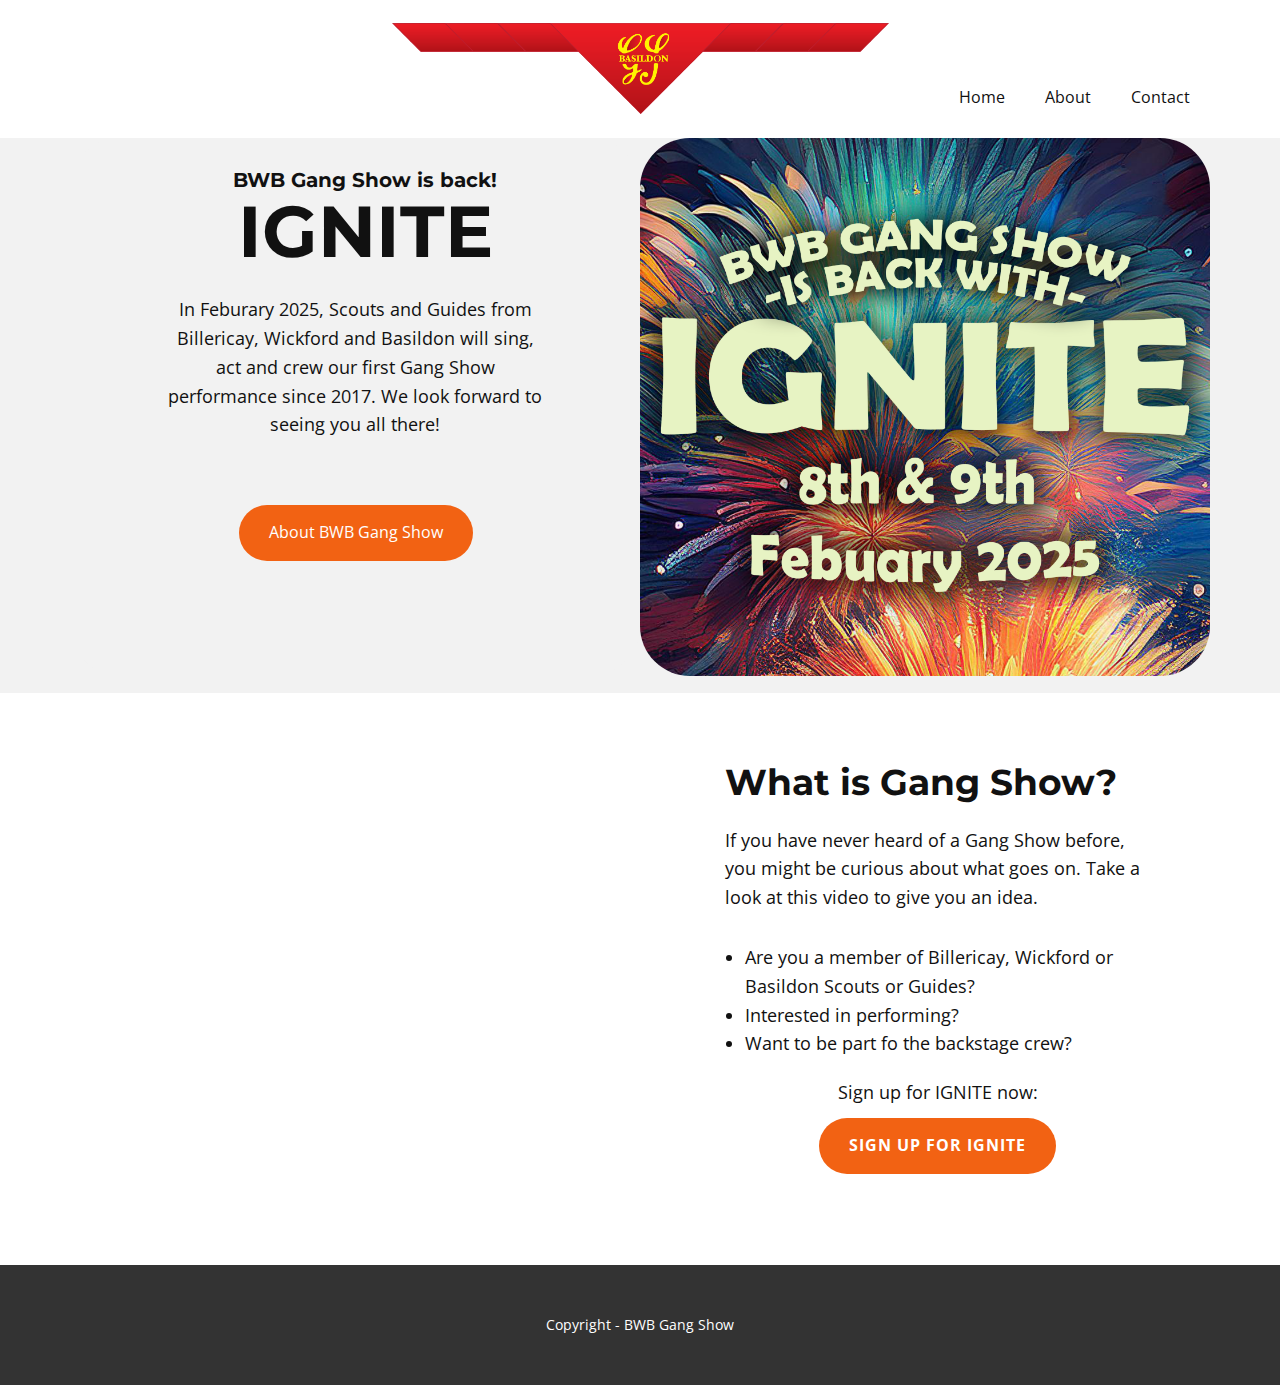
<file: index.html>
<!DOCTYPE html>
<html style="font-size: 16px;" lang="en"><head>
    <meta name="viewport" content="width=device-width, initial-scale=1.0">
    <meta charset="utf-8">
    <meta name="keywords" content="BWB Gang Show">
    <meta name="description" content="">
    <title>BWB Gang Show</title>
    <link rel="stylesheet" href="nicepage.css" media="screen">
<link rel="stylesheet" href="index.css" media="screen">
    <script class="u-script" type="text/javascript" src="jquery-1.9.1.min.js" defer=""></script>
    <script class="u-script" type="text/javascript" src="nicepage.js" defer=""></script>
    <meta name="generator" content="Nicepage 6.21.0, nicepage.com">
    <link id="u-theme-google-font" rel="stylesheet" href="https://fonts.googleapis.com/css?family=Roboto:100,100i,300,300i,400,400i,500,500i,700,700i,900,900i|Open+Sans:300,300i,400,400i,500,500i,600,600i,700,700i,800,800i">
    <link id="u-page-google-font" rel="stylesheet" href="https://fonts.googleapis.com/css?family=Montserrat:100,100i,200,200i,300,300i,400,400i,500,500i,600,600i,700,700i,800,800i,900,900i">
    
    
    
    
    <script type="application/ld+json">{
		"@context": "http://schema.org",
		"@type": "Organization",
		"name": "",
		"url": "/",
		"logo": "images/Scalf.png"
}</script>
    <meta name="theme-color" content="#f26213">
    <meta property="og:title" content="Home">
    <meta property="og:type" content="website">
    <link rel="canonical" href="/">
  <meta data-intl-tel-input-cdn-path="intlTelInput/"></head>
  <body data-home-page="https://bwbgangshow.com/" data-home-page-title="BWB Gang Show" data-path-to-root="./" data-include-products="false" class="u-body u-xl-mode" data-lang="en"><header class="u-clearfix u-header u-header" id="sec-0fba"><div class="u-clearfix u-sheet u-sheet-1">
        <a href="#" class="u-image u-logo u-image-1" data-image-width="7414" data-image-height="1359">
          <img src="images/Scalf.png" class="u-logo-image u-logo-image-1">
        </a>
        <nav class="u-menu u-menu-dropdown u-offcanvas u-menu-1">
          <div class="menu-collapse" style="font-size: 1rem; letter-spacing: 0px;">
            <a class="u-button-style u-custom-left-right-menu-spacing u-custom-padding-bottom u-custom-top-bottom-menu-spacing u-hamburger-link u-nav-link u-text-active-palette-1-base u-text-hover-palette-2-base" href="#">
              <svg class="u-svg-link" viewBox="0 0 24 24"><use xlink:href="#menu-hamburger"></use></svg>
              <svg class="u-svg-content" version="1.1" id="menu-hamburger" viewBox="0 0 16 16" x="0px" y="0px" xmlns:xlink="http://www.w3.org/1999/xlink" xmlns="http://www.w3.org/2000/svg"><g><rect y="1" width="16" height="2"></rect><rect y="7" width="16" height="2"></rect><rect y="13" width="16" height="2"></rect>
</g></svg>
            </a>
          </div>
          <div class="u-nav-container">
            <ul class="u-nav u-unstyled u-nav-1"><li class="u-nav-item"><a class="u-button-style u-nav-link u-text-active-palette-1-base u-text-hover-palette-2-base" href="./" style="padding: 10px 20px;">Home</a>
</li><li class="u-nav-item"><a class="u-button-style u-nav-link u-text-active-palette-1-base u-text-hover-palette-2-base" href="About.html" style="padding: 10px 20px;">About</a>
</li><li class="u-nav-item"><a class="u-button-style u-nav-link u-text-active-palette-1-base u-text-hover-palette-2-base" href="Contact.html" style="padding: 10px 20px;">Contact</a>
</li></ul>
          </div>
          <div class="u-nav-container-collapse">
            <div class="u-black u-container-style u-inner-container-layout u-opacity u-opacity-95 u-sidenav">
              <div class="u-inner-container-layout u-sidenav-overflow">
                <div class="u-menu-close"></div>
                <ul class="u-align-center u-nav u-popupmenu-items u-unstyled u-nav-2"><li class="u-nav-item"><a class="u-button-style u-nav-link" href="./">Home</a>
</li><li class="u-nav-item"><a class="u-button-style u-nav-link" href="About.html">About</a>
</li><li class="u-nav-item"><a class="u-button-style u-nav-link" href="Contact.html">Contact</a>
</li></ul>
              </div>
            </div>
            <div class="u-black u-menu-overlay u-opacity u-opacity-70"></div>
          </div>
        </nav>
      </div></header>
    <section class="u-clearfix u-grey-5 u-valign-middle-xs u-section-1" id="sec-ed4f">
      <div class="u-clearfix u-sheet u-sheet-1">
        <div class="data-layout-selected u-clearfix u-expanded-width u-layout-wrap u-layout-wrap-1">
          <div class="u-layout">
            <div class="u-layout-row">
              <div class="u-container-style u-grey-5 u-layout-cell u-radius u-size-30 u-layout-cell-1">
                <div class="u-container-layout u-container-layout-1">
                  <h5 class="u-align-center u-text u-text-1"> BWB Gang Show is back!<br>
                  </h5>
                  <h1 class="u-align-center u-text u-text-2"> IGNITE</h1>
                  <p class="u-align-center u-text u-text-3">In Feburary 2025, Scouts and Guides from Billericay, Wickford and Basildon will sing, act and crew our first Gang Show performance since 2017. We look forward to seeing you all there!<br>
                  </p>
                  <a href="About.html" class="u-btn u-button-style u-btn-1">About BWB Gang Show </a>
                </div>
              </div>
              <div class="skrollable u-container-style u-image u-image-round u-layout-cell u-radius u-size-30 u-image-1" data-image-width="997" data-image-height="997">
                <div class="u-container-layout u-container-layout-2"></div>
              </div>
            </div>
          </div>
        </div>
      </div>
    </section>
    <section class="u-clearfix u-container-align-center u-section-2" id="sec-9db3">
      <div class="u-clearfix u-sheet u-valign-middle u-sheet-1">
        <div class="data-layout-selected u-clearfix u-expanded-width u-gutter-50 u-layout-wrap u-layout-wrap-1">
          <div class="u-layout">
            <div class="u-layout-row">
              <div class="u-align-left u-container-align-left u-container-style u-layout-cell u-left-cell u-size-30 u-layout-cell-1">
                <div class="u-container-layout u-container-layout-1">
                  <div class="u-expanded u-video u-video-contain">
                    <div class="embed-responsive embed-responsive-1">
                      <iframe style="position: absolute;top: 0;left: 0;width: 100%;height: 100%;" class="embed-responsive-item" src="https://www.youtube.com/embed/grpfoOA7AUs?mute=0&amp;showinfo=1&amp;controls=1&amp;start=0" frameborder="0" allowfullscreen=""></iframe>
                    </div>
                  </div>
                </div>
              </div>
              <div class="u-container-style u-layout-cell u-right-cell u-size-30 u-layout-cell-2">
                <div class="u-container-layout u-valign-top u-container-layout-2">
                  <h2 class="u-align-left u-text u-text-1">What is Gang Show?<br>
                  </h2>
                  <p class="u-align-left u-text u-text-2"> If you have never heard of a Gang Show before, you might be curious about what goes on. Take a look at this video to give you an idea.</p>
                  <ul class="u-align-left u-text u-text-3">
                    <li>Are you a member of Billericay, Wickford or Basildon Scouts or Guides?</li>
                    <li>Interested in performing? </li>
                    <li>Want to be part fo the backstage crew? </li>
                  </ul>
                  <p class="u-align-center u-text u-text-4">Sign up for IGNITE now:</p>
                  <a href="https://docs.google.com/forms/d/e/1FAIpQLScWlaZxlBknPO_WRpippjExMAkeP6rCyhlKGH8pM7Y1_pvHPg/viewform?usp=sf_link" class="u-btn u-button-style u-hover-palette-1-dark-1 u-palette-1-base u-btn-1" target="_blank">Sign up for IGNITE<br>
                  </a>
                </div>
              </div>
            </div>
          </div>
        </div>
      </div>
    </section>
    
    
    
    <footer class="u-align-center u-clearfix u-container-align-center u-footer u-grey-80 u-footer" id="sec-4b37"><div class="u-clearfix u-sheet u-sheet-1">
        <p class="u-small-text u-text u-text-variant u-text-1">Copyright - BWB Gang Show
        </p>
      </div></footer>
  
</body></html>
</file>
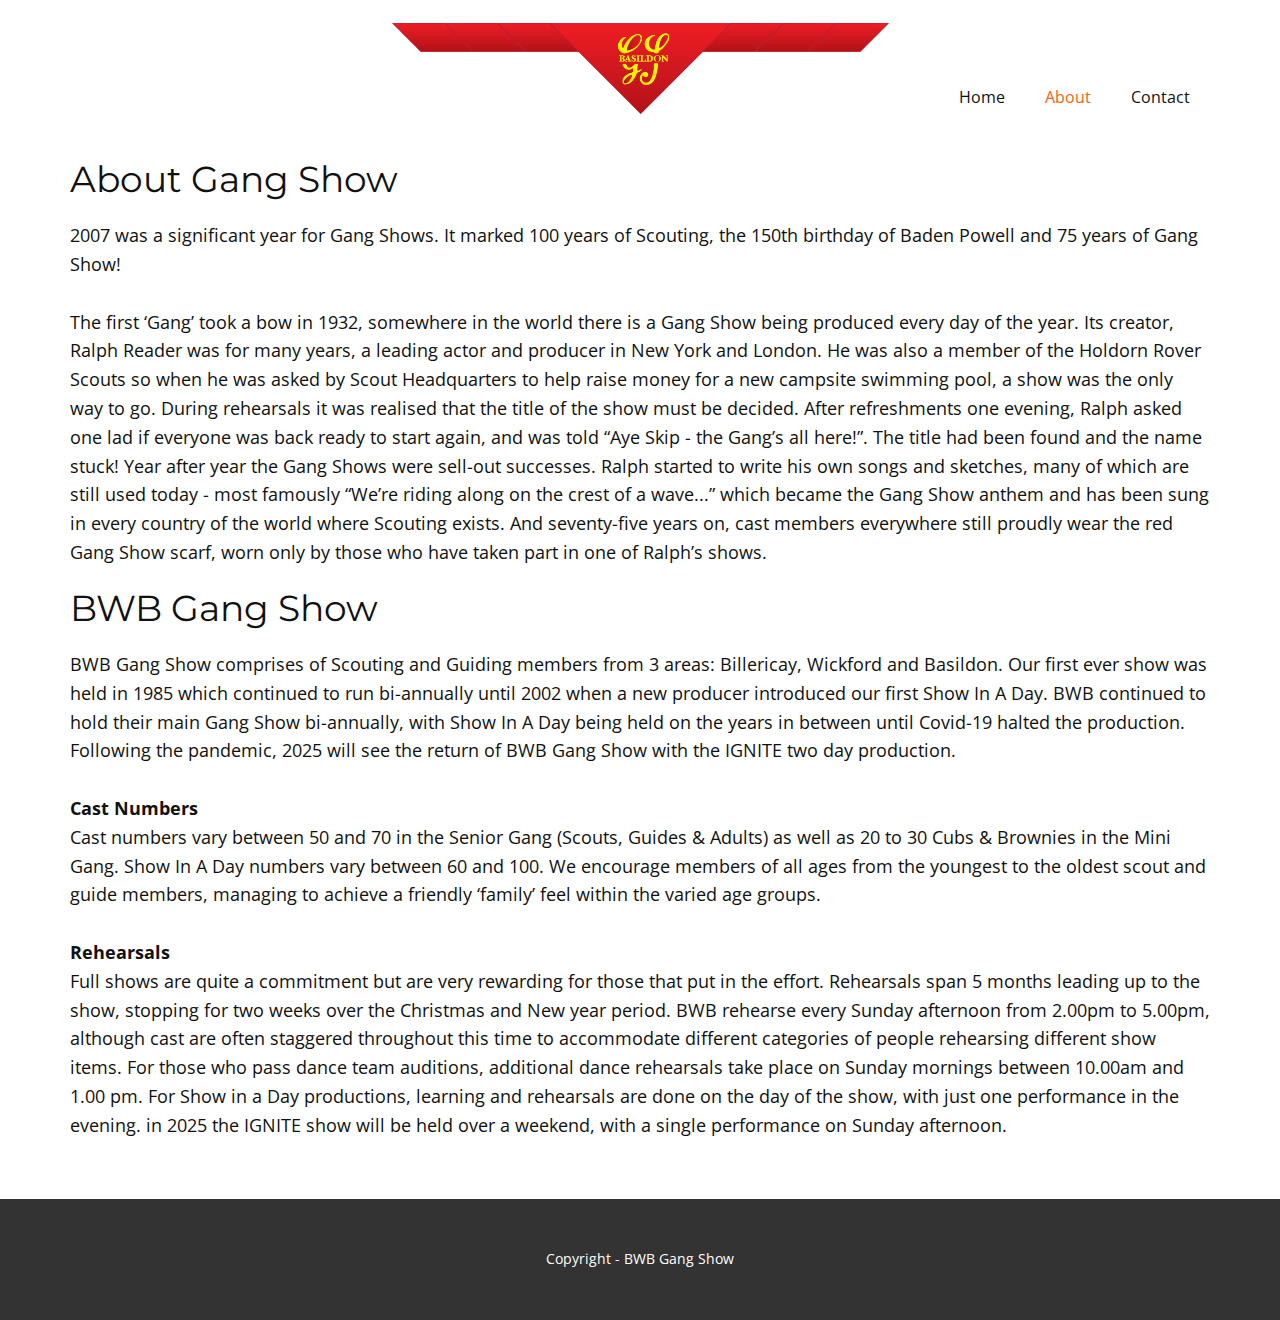
<file: About.html>
<!DOCTYPE html>
<html style="font-size: 16px;" lang="en"><head>
    <meta name="viewport" content="width=device-width, initial-scale=1.0">
    <meta charset="utf-8">
    <meta name="keywords" content="">
    <meta name="description" content="">
    <title>About</title>
    <link rel="stylesheet" href="nicepage.css" media="screen">
<link rel="stylesheet" href="About.css" media="screen">
    <script class="u-script" type="text/javascript" src="jquery-1.9.1.min.js" defer=""></script>
    <script class="u-script" type="text/javascript" src="nicepage.js" defer=""></script>
    <meta name="generator" content="Nicepage 6.21.0, nicepage.com">
    <link id="u-theme-google-font" rel="stylesheet" href="https://fonts.googleapis.com/css?family=Roboto:100,100i,300,300i,400,400i,500,500i,700,700i,900,900i|Open+Sans:300,300i,400,400i,500,500i,600,600i,700,700i,800,800i">
    <link id="u-page-google-font" rel="stylesheet" href="https://fonts.googleapis.com/css?family=Montserrat:100,100i,200,200i,300,300i,400,400i,500,500i,600,600i,700,700i,800,800i,900,900i">
    
    
    
    <script type="application/ld+json">{
		"@context": "http://schema.org",
		"@type": "Organization",
		"name": "",
		"logo": "images/Scalf.png"
}</script>
    <meta name="theme-color" content="#f26213">
    <meta property="og:title" content="About">
    <meta property="og:type" content="website">
  <meta data-intl-tel-input-cdn-path="intlTelInput/"></head>
  <body data-path-to-root="./" data-include-products="false" class="u-body u-xl-mode" data-lang="en"><header class="u-clearfix u-header u-header" id="sec-0fba"><div class="u-clearfix u-sheet u-sheet-1">
        <a href="#" class="u-image u-logo u-image-1" data-image-width="7414" data-image-height="1359">
          <img src="images/Scalf.png" class="u-logo-image u-logo-image-1">
        </a>
        <nav class="u-menu u-menu-dropdown u-offcanvas u-menu-1">
          <div class="menu-collapse" style="font-size: 1rem; letter-spacing: 0px;">
            <a class="u-button-style u-custom-left-right-menu-spacing u-custom-padding-bottom u-custom-top-bottom-menu-spacing u-hamburger-link u-nav-link u-text-active-palette-1-base u-text-hover-palette-2-base" href="#">
              <svg class="u-svg-link" viewBox="0 0 24 24"><use xlink:href="#menu-hamburger"></use></svg>
              <svg class="u-svg-content" version="1.1" id="menu-hamburger" viewBox="0 0 16 16" x="0px" y="0px" xmlns:xlink="http://www.w3.org/1999/xlink" xmlns="http://www.w3.org/2000/svg"><g><rect y="1" width="16" height="2"></rect><rect y="7" width="16" height="2"></rect><rect y="13" width="16" height="2"></rect>
</g></svg>
            </a>
          </div>
          <div class="u-nav-container">
            <ul class="u-nav u-unstyled u-nav-1"><li class="u-nav-item"><a class="u-button-style u-nav-link u-text-active-palette-1-base u-text-hover-palette-2-base" href="./" style="padding: 10px 20px;">Home</a>
</li><li class="u-nav-item"><a class="u-button-style u-nav-link u-text-active-palette-1-base u-text-hover-palette-2-base" href="About.html" style="padding: 10px 20px;">About</a>
</li><li class="u-nav-item"><a class="u-button-style u-nav-link u-text-active-palette-1-base u-text-hover-palette-2-base" href="Contact.html" style="padding: 10px 20px;">Contact</a>
</li></ul>
          </div>
          <div class="u-nav-container-collapse">
            <div class="u-black u-container-style u-inner-container-layout u-opacity u-opacity-95 u-sidenav">
              <div class="u-inner-container-layout u-sidenav-overflow">
                <div class="u-menu-close"></div>
                <ul class="u-align-center u-nav u-popupmenu-items u-unstyled u-nav-2"><li class="u-nav-item"><a class="u-button-style u-nav-link" href="./">Home</a>
</li><li class="u-nav-item"><a class="u-button-style u-nav-link" href="About.html">About</a>
</li><li class="u-nav-item"><a class="u-button-style u-nav-link" href="Contact.html">Contact</a>
</li></ul>
              </div>
            </div>
            <div class="u-black u-menu-overlay u-opacity u-opacity-70"></div>
          </div>
        </nav>
      </div></header>
    <section class="u-clearfix u-section-1" id="sec-9962">
      <div class="u-clearfix u-sheet u-sheet-1">
        <h3 class="u-text u-text-default u-text-1">About Gang Show<br>
        </h3>
        <p class="u-text u-text-default u-text-2"> 2007 was a significant year for Gang Shows. It marked 100 years of Scouting, the 150th birthday of Baden Powell and 75 years of Gang Show!<br>
          <br>The first ‘Gang’ took a bow in 1932, somewhere in the world there is a Gang Show being produced every day of the year. Its creator, Ralph Reader was for many years, a leading actor and producer in New York and London. He was also a member of the Holdorn Rover Scouts so when he was asked by Scout Headquarters to help raise money for a new campsite swimming pool, a show was the only way to go. During rehearsals it was realised that the title of the show must be decided. After refreshments one evening, Ralph asked one lad if everyone was back ready to start again, and was told “Aye Skip - the Gang’s all here!”. The title had been found and the name stuck! Year after year the Gang Shows were sell-out successes. Ralph started to write his own songs and sketches, many of which are still used today - most famously “We’re riding along on the crest of a wave...” which became the Gang Show anthem and has been sung in every country of the world where Scouting exists. And seventy-five years on, cast members everywhere still proudly wear the red Gang Show scarf, worn only by those who have taken part in one of Ralph’s shows.
        </p>
        <h3 class="u-text u-text-default u-text-3">BWB Gang Show<br>
        </h3>
        <p class="u-text u-text-default u-text-4"> BWB Gang Show comprises of Scouting and Guiding members from 3 areas: Billericay, Wickford and Basildon. Our first ever show was held in 1985 which continued to run bi-annually until 2002 when a new producer introduced our first Show In A Day. BWB continued to hold their main Gang Show bi-annually, with Show In A Day being held on the years in between until Covid-19 halted the production. Following the pandemic, 2025 will see the return of BWB Gang Show with the IGNITE two day production.<br>
          <br>
          <span style="font-weight: 700;">Cast Numbers</span>
          <br>Cast numbers vary between 50 and 70 in the Senior Gang (Scouts, Guides &amp; Adults) as well as 20 to 30 Cubs &amp; Brownies in the Mini Gang. Show In A Day numbers vary between 60 and 100. We encourage members of all ages from the youngest to the oldest scout and guide members, managing to achieve a friendly ‘family’ feel within the varied age groups.<br>
          <br>
          <span style="font-weight: 700;">Rehearsals</span>
          <br>Full shows are quite a commitment but are very rewarding for those that put in the effort. Rehearsals span 5 months leading up to the show, stopping for two weeks over the Christmas and New year period. BWB rehearse every Sunday afternoon from 2.00pm to 5.00pm, although cast are often staggered throughout this time to accommodate different categories of people rehearsing different show items. For those who pass dance team auditions, additional dance rehearsals take place on Sunday mornings between 10.00am and 1.00 pm. For Show in a Day productions, learning and rehearsals are done on the day of the show, with just one performance in the evening. in 2025 the IGNITE show will be held over a weekend, with a single performance on Sunday afternoon.<br>
        </p>
      </div>
    </section>
    
    
    
    <footer class="u-align-center u-clearfix u-container-align-center u-footer u-grey-80 u-footer" id="sec-4b37"><div class="u-clearfix u-sheet u-sheet-1">
        <p class="u-small-text u-text u-text-variant u-text-1">Copyright - BWB Gang Show
        </p>
      </div></footer>
  
</body></html>
</file>
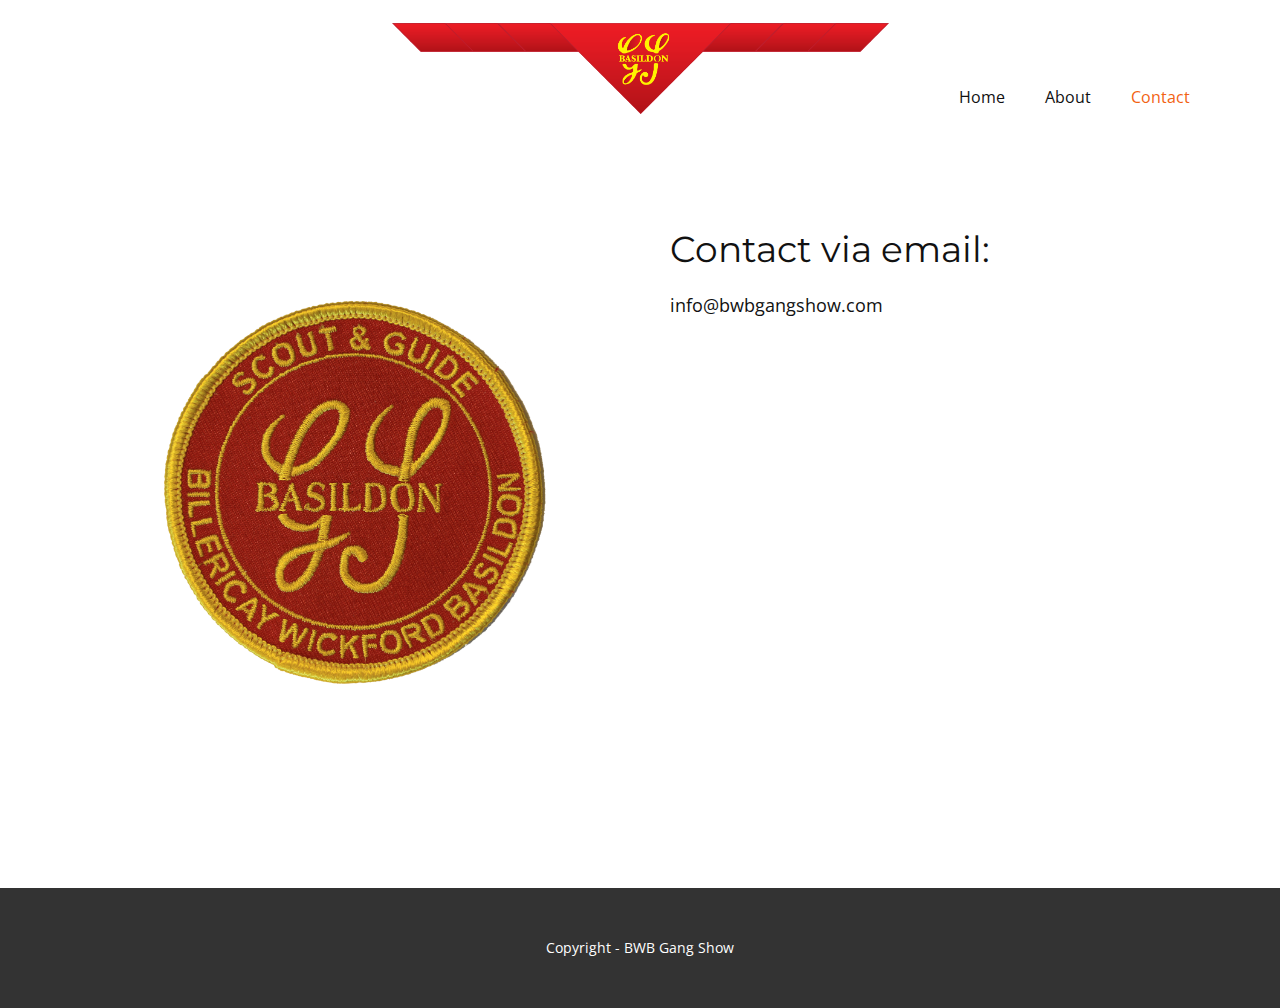
<file: Contact.html>
<!DOCTYPE html>
<html style="font-size: 16px;" lang="en"><head>
    <meta name="viewport" content="width=device-width, initial-scale=1.0">
    <meta charset="utf-8">
    <meta name="keywords" content="">
    <meta name="description" content="">
    <title>Contact</title>
    <link rel="stylesheet" href="nicepage.css" media="screen">
<link rel="stylesheet" href="Contact.css" media="screen">
    <script class="u-script" type="text/javascript" src="jquery-1.9.1.min.js" defer=""></script>
    <script class="u-script" type="text/javascript" src="nicepage.js" defer=""></script>
    <meta name="generator" content="Nicepage 6.21.0, nicepage.com">
    <link id="u-theme-google-font" rel="stylesheet" href="https://fonts.googleapis.com/css?family=Roboto:100,100i,300,300i,400,400i,500,500i,700,700i,900,900i|Open+Sans:300,300i,400,400i,500,500i,600,600i,700,700i,800,800i">
    <link id="u-page-google-font" rel="stylesheet" href="https://fonts.googleapis.com/css?family=Montserrat:100,100i,200,200i,300,300i,400,400i,500,500i,600,600i,700,700i,800,800i,900,900i">
    
    
    
    <script type="application/ld+json">{
		"@context": "http://schema.org",
		"@type": "Organization",
		"name": "",
		"logo": "images/Scalf.png"
}</script>
    <meta name="theme-color" content="#f26213">
    <meta property="og:title" content="Contact">
    <meta property="og:type" content="website">
  <meta data-intl-tel-input-cdn-path="intlTelInput/"></head>
  <body data-path-to-root="./" data-include-products="false" class="u-body u-xl-mode" data-lang="en"><header class="u-clearfix u-header u-header" id="sec-0fba"><div class="u-clearfix u-sheet u-sheet-1">
        <a href="#" class="u-image u-logo u-image-1" data-image-width="7414" data-image-height="1359">
          <img src="images/Scalf.png" class="u-logo-image u-logo-image-1">
        </a>
        <nav class="u-menu u-menu-dropdown u-offcanvas u-menu-1">
          <div class="menu-collapse" style="font-size: 1rem; letter-spacing: 0px;">
            <a class="u-button-style u-custom-left-right-menu-spacing u-custom-padding-bottom u-custom-top-bottom-menu-spacing u-hamburger-link u-nav-link u-text-active-palette-1-base u-text-hover-palette-2-base" href="#">
              <svg class="u-svg-link" viewBox="0 0 24 24"><use xlink:href="#menu-hamburger"></use></svg>
              <svg class="u-svg-content" version="1.1" id="menu-hamburger" viewBox="0 0 16 16" x="0px" y="0px" xmlns:xlink="http://www.w3.org/1999/xlink" xmlns="http://www.w3.org/2000/svg"><g><rect y="1" width="16" height="2"></rect><rect y="7" width="16" height="2"></rect><rect y="13" width="16" height="2"></rect>
</g></svg>
            </a>
          </div>
          <div class="u-nav-container">
            <ul class="u-nav u-unstyled u-nav-1"><li class="u-nav-item"><a class="u-button-style u-nav-link u-text-active-palette-1-base u-text-hover-palette-2-base" href="./" style="padding: 10px 20px;">Home</a>
</li><li class="u-nav-item"><a class="u-button-style u-nav-link u-text-active-palette-1-base u-text-hover-palette-2-base" href="About.html" style="padding: 10px 20px;">About</a>
</li><li class="u-nav-item"><a class="u-button-style u-nav-link u-text-active-palette-1-base u-text-hover-palette-2-base" href="Contact.html" style="padding: 10px 20px;">Contact</a>
</li></ul>
          </div>
          <div class="u-nav-container-collapse">
            <div class="u-black u-container-style u-inner-container-layout u-opacity u-opacity-95 u-sidenav">
              <div class="u-inner-container-layout u-sidenav-overflow">
                <div class="u-menu-close"></div>
                <ul class="u-align-center u-nav u-popupmenu-items u-unstyled u-nav-2"><li class="u-nav-item"><a class="u-button-style u-nav-link" href="./">Home</a>
</li><li class="u-nav-item"><a class="u-button-style u-nav-link" href="About.html">About</a>
</li><li class="u-nav-item"><a class="u-button-style u-nav-link" href="Contact.html">Contact</a>
</li></ul>
              </div>
            </div>
            <div class="u-black u-menu-overlay u-opacity u-opacity-70"></div>
          </div>
        </nav>
      </div></header>
    <section class="u-clearfix u-section-1" id="sec-b556">
      <div class="u-clearfix u-sheet u-sheet-1">
        <div class="data-layout-selected u-clearfix u-expanded-width u-layout-wrap u-layout-wrap-1">
          <div class="u-layout">
            <div class="u-layout-row">
              <div class="u-container-style u-layout-cell u-size-30 u-layout-cell-1">
                <div class="u-container-layout u-valign-middle u-container-layout-1">
                  <img class="custom-expanded u-image u-image-contain u-image-1" src="images/gs-logo.png" data-image-width="1263" data-image-height="1293">
                </div>
              </div>
              <div class="u-container-style u-layout-cell u-size-30 u-layout-cell-2">
                <div class="u-container-layout u-container-layout-2">
                  <h3 class="u-text u-text-default u-text-1">Contact via email:<br>
                  </h3>
                  <p class="u-text u-text-default u-text-2">info@bwbgangshow.com</p>
                </div>
              </div>
            </div>
          </div>
        </div>
      </div>
    </section>
    
    
    
    <footer class="u-align-center u-clearfix u-container-align-center u-footer u-grey-80 u-footer" id="sec-4b37"><div class="u-clearfix u-sheet u-sheet-1">
        <p class="u-small-text u-text u-text-variant u-text-1">Copyright - BWB Gang Show
        </p>
      </div></footer>
  
</body></html>
</file>
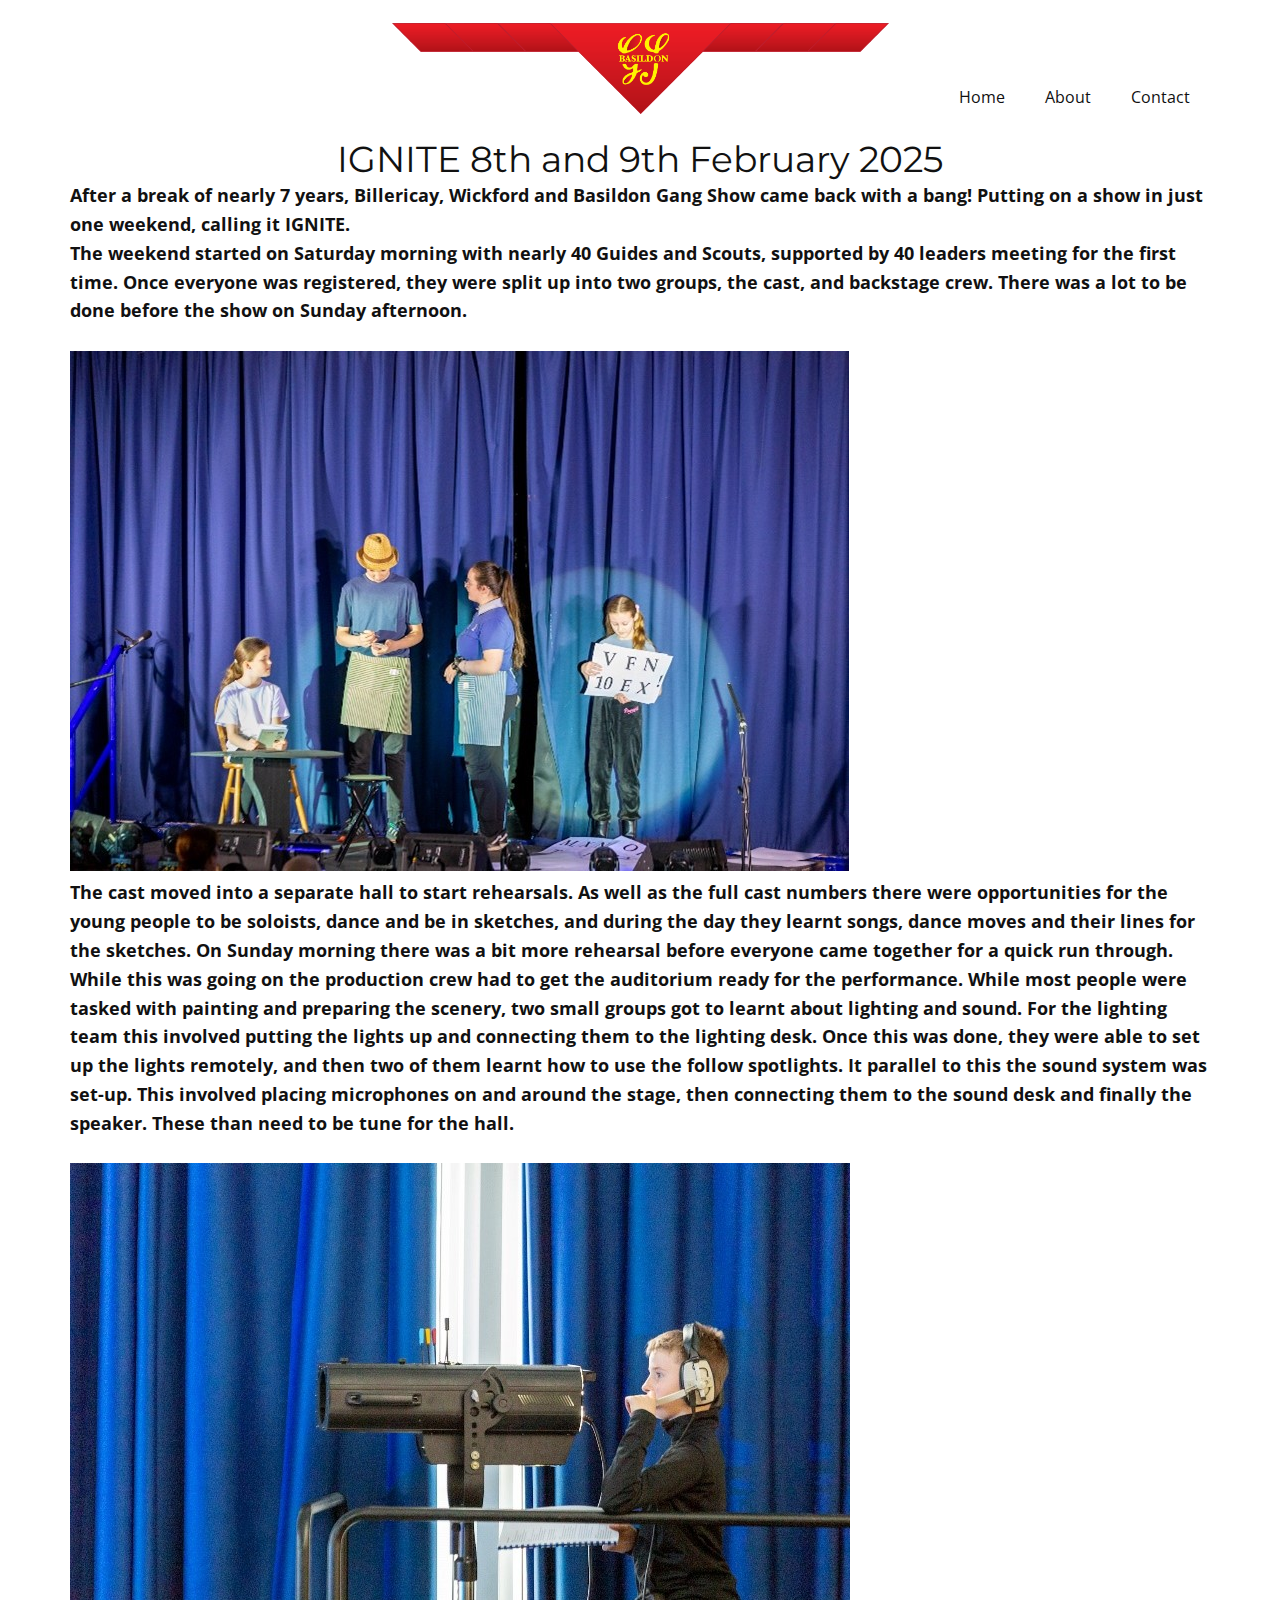
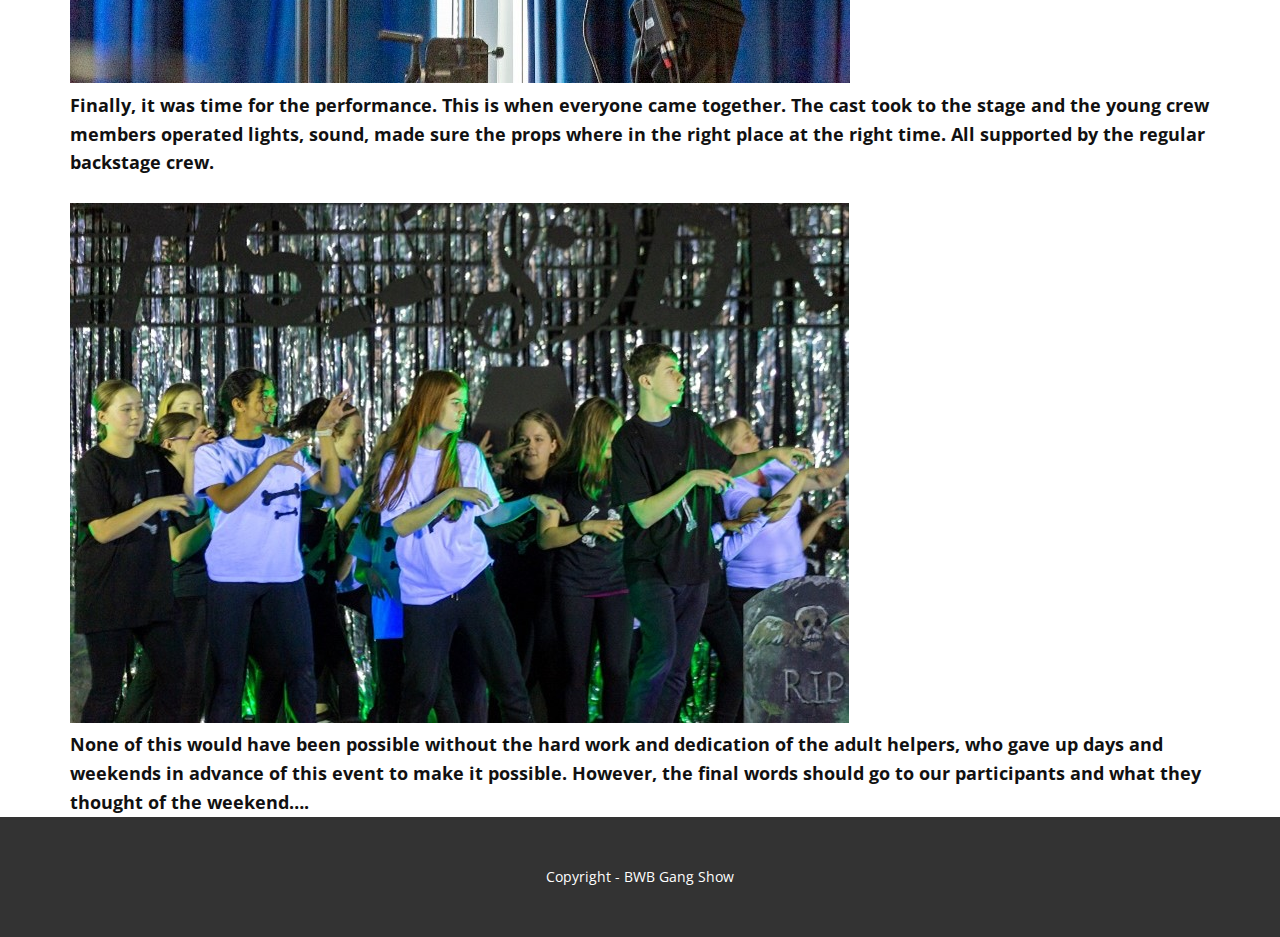
<file: ignite-feb-25-report.html>
<!DOCTYPE html>
<html style="font-size: 16px;" lang="en"><head>
    <meta name="viewport" content="width=device-width, initial-scale=1.0">
    <meta charset="utf-8">
    <meta name="keywords" content="">
    <meta name="description" content="">
    <title>Ignite Feb 2025 Report</title>
    <link rel="stylesheet" href="nicepage.css" media="screen">
<link rel="stylesheet" href="ignite-feb-25-report.css" media="screen">
    <script class="u-script" type="text/javascript" src="jquery-1.9.1.min.js" defer=""></script>
    <script class="u-script" type="text/javascript" src="nicepage.js" defer=""></script>
    <meta name="generator" content="Nicepage 6.21.0, nicepage.com">
    <link id="u-theme-google-font" rel="stylesheet" href="https://fonts.googleapis.com/css?family=Roboto:100,100i,300,300i,400,400i,500,500i,700,700i,900,900i|Open+Sans:300,300i,400,400i,500,500i,600,600i,700,700i,800,800i">
    <link id="u-page-google-font" rel="stylesheet" href="https://fonts.googleapis.com/css?family=Montserrat:100,100i,200,200i,300,300i,400,400i,500,500i,600,600i,700,700i,800,800i,900,900i">
    
    
    
    <script type="application/ld+json">{
		"@context": "http://schema.org",
		"@type": "Organization",
		"name": "",
		"logo": "images/Scalf.png"
}</script>
    <meta name="theme-color" content="#f26213">
    <meta property="og:title" content="Ignite Feb 2025 Report">
    <meta property="og:type" content="website">
  <meta data-intl-tel-input-cdn-path="intlTelInput/"></head>
  <body data-path-to-root="./" data-include-products="false" class="u-body u-xl-mode" data-lang="en"><header class="u-clearfix u-header u-header" id="sec-0fba"><div class="u-clearfix u-sheet u-sheet-1">
        <a href="#" class="u-image u-logo u-image-1" data-image-width="7414" data-image-height="1359">
          <img src="images/Scalf.png" class="u-logo-image u-logo-image-1">
        </a>
        <nav class="u-menu u-menu-dropdown u-offcanvas u-menu-1">
          <div class="menu-collapse" style="font-size: 1rem; letter-spacing: 0px;">
            <a class="u-button-style u-custom-left-right-menu-spacing u-custom-padding-bottom u-custom-top-bottom-menu-spacing u-hamburger-link u-nav-link u-text-active-palette-1-base u-text-hover-palette-2-base" href="#">
              <svg class="u-svg-link" viewBox="0 0 24 24"><use xlink:href="#menu-hamburger"></use></svg>
              <svg class="u-svg-content" version="1.1" id="menu-hamburger" viewBox="0 0 16 16" x="0px" y="0px" xmlns:xlink="http://www.w3.org/1999/xlink" xmlns="http://www.w3.org/2000/svg"><g><rect y="1" width="16" height="2"></rect><rect y="7" width="16" height="2"></rect><rect y="13" width="16" height="2"></rect>
</g></svg>
            </a>
          </div>
          <div class="u-nav-container">
            <ul class="u-nav u-unstyled u-nav-1"><li class="u-nav-item"><a class="u-button-style u-nav-link u-text-active-palette-1-base u-text-hover-palette-2-base" href="./" style="padding: 10px 20px;">Home</a>
</li><li class="u-nav-item"><a class="u-button-style u-nav-link u-text-active-palette-1-base u-text-hover-palette-2-base" href="About.html" style="padding: 10px 20px;">About</a>
</li><li class="u-nav-item"><a class="u-button-style u-nav-link u-text-active-palette-1-base u-text-hover-palette-2-base" href="Contact.html" style="padding: 10px 20px;">Contact</a>
</li></ul>
          </div>
          <div class="u-nav-container-collapse">
            <div class="u-black u-container-style u-inner-container-layout u-opacity u-opacity-95 u-sidenav">
              <div class="u-inner-container-layout u-sidenav-overflow">
                <div class="u-menu-close"></div>
                <ul class="u-align-center u-nav u-popupmenu-items u-unstyled u-nav-2"><li class="u-nav-item"><a class="u-button-style u-nav-link" href="./">Home</a>
</li><li class="u-nav-item"><a class="u-button-style u-nav-link" href="About.html">About</a>
</li><li class="u-nav-item"><a class="u-button-style u-nav-link" href="Contact.html">Contact</a>
</li></ul>
              </div>
            </div>
            <div class="u-black u-menu-overlay u-opacity u-opacity-70"></div>
          </div>
        </nav>
      </div></header>
    <section class="u-clearfix u-section-1" id="sec-9962">
      <div class="u-clearfix u-sheet u-sheet-1">
        <h3 class="u-text u-text-default u-text-1">IGNITE 8th and 9th February 2025<br>
        </h3>
        <p class="u-text u-text-default u-text-2">After a break of nearly 7 years, Billericay, Wickford and Basildon Gang Show came back with a bang! Putting on a show in just one weekend, calling it IGNITE. 
        </p>
        <p class="u-text u-text-default u-text-2">The weekend started on Saturday morning with nearly 40 Guides and Scouts, supported by 40 leaders meeting for the first time. Once everyone was registered, they were split up into two groups, the cast, and backstage crew. There was a lot to be done before the show on Sunday afternoon.
        </p><br>
        <img src="/images/ignite_feb_25_pic1.jpg" alt="Ignite Image 1"> 
        <p class="u-text u-text-default u-text-2">The cast moved into a separate hall to start rehearsals. As well as the full cast numbers there were opportunities for the young people to be soloists, dance and be in sketches, and during the day they learnt songs, dance moves and their lines for the sketches. On Sunday morning there was a bit more rehearsal before everyone came together for a quick run through.
        </p>
        <p class="u-text u-text-default u-text-2">While this was going on the production crew had to get the auditorium ready for the performance. While most people were tasked with painting and preparing the scenery, two small groups got to learnt about lighting and sound. For the lighting team this involved putting the lights up and connecting them to the lighting desk. Once this was done, they were able to set up the lights remotely, and then two of them learnt how to use the follow spotlights. It parallel to this the sound system was set-up. This involved placing microphones on and around the stage, then connecting them to the sound desk and finally the speaker. These than need to be tune for the hall.
        </p><br>
        <img src="/images/ignite_feb_25_pic2.jpg" alt="Ignite Image 2"> 
        <p class="u-text u-text-default u-text-2">Finally, it was time for the performance. This is when everyone came together. The cast took to the stage and the young crew members operated lights, sound, made sure the props where in the right place at the right time. All supported by the regular backstage crew. 
        </p>
        <br>
        <img src="/images/ignite_feb_25_pic3.jpg" alt="Ignite Image 3"> 
        
        <p class="u-text u-text-default u-text-2">None of this would have been possible without the hard work and dedication of the adult helpers, who gave up days and weekends in advance of this event to make it possible. However, the final words should go to our participants and what they thought of the weekend….
        <br>
        </p>
      </div>
    </section>
    
    
    
    <footer class="u-align-center u-clearfix u-container-align-center u-footer u-grey-80 u-footer" id="sec-4b37"><div class="u-clearfix u-sheet u-sheet-1">
        <p class="u-small-text u-text u-text-variant u-text-1">Copyright - BWB Gang Show
        </p>
      </div></footer>
  
</body></html>
</file>
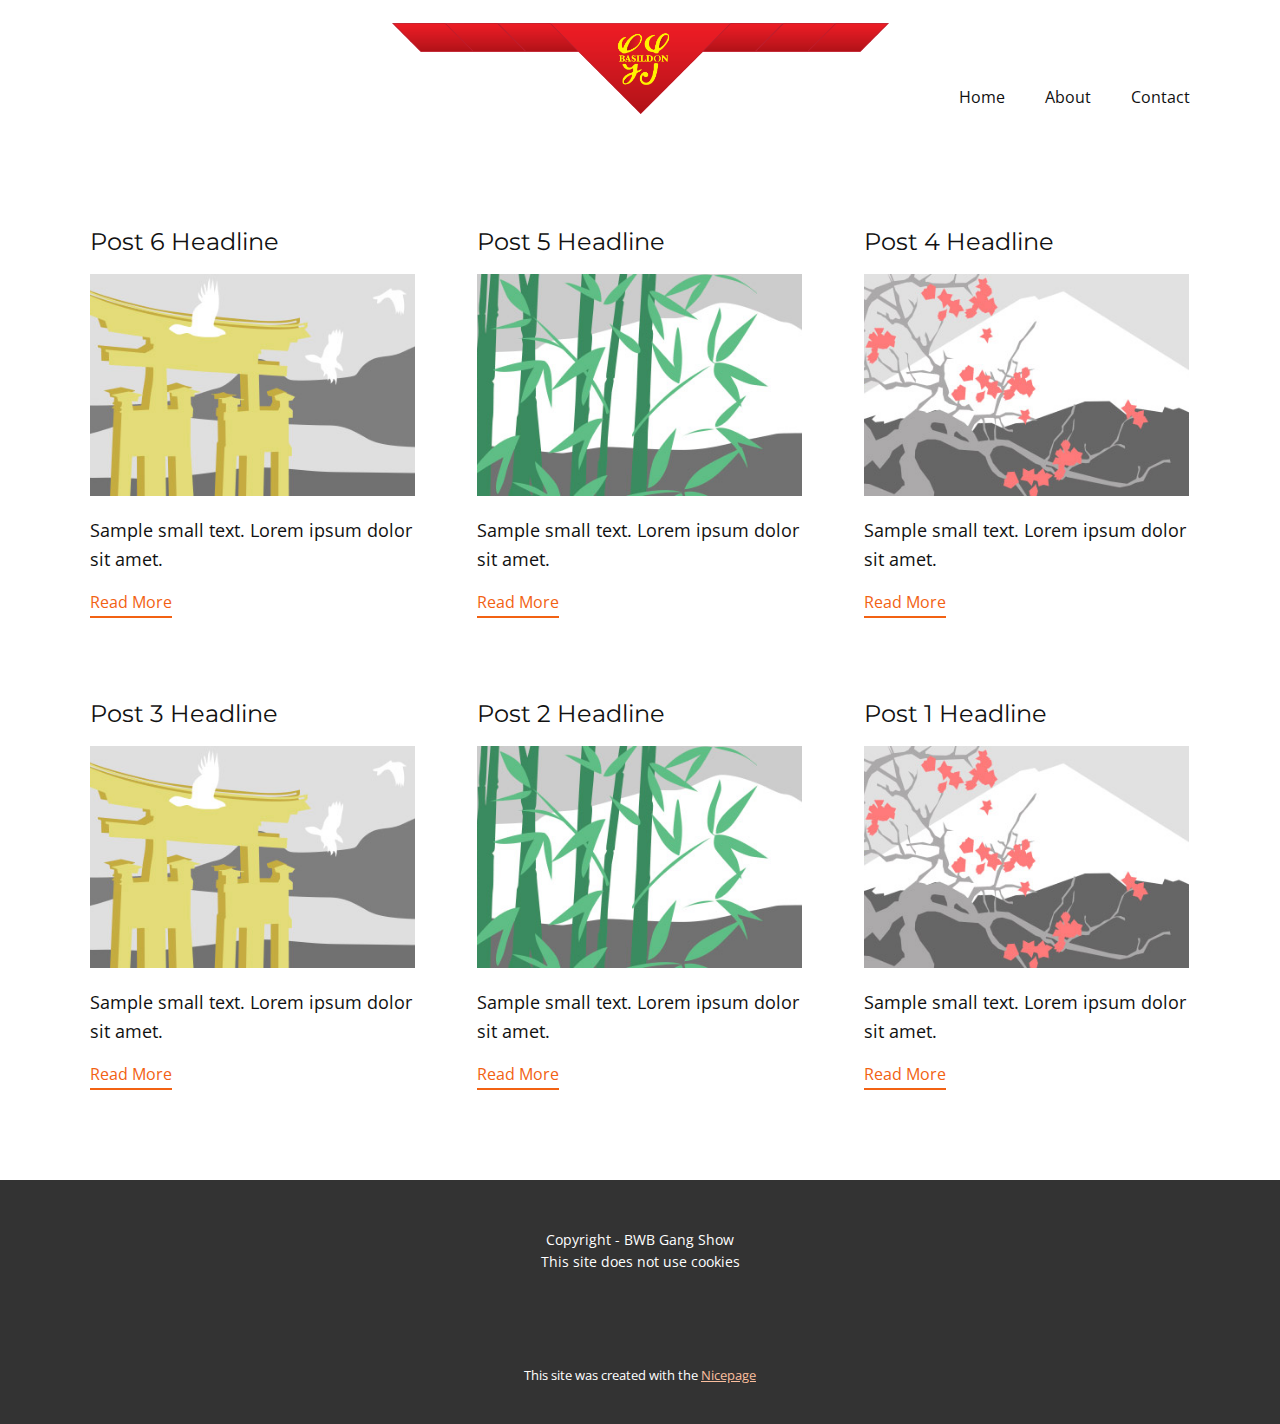
<file: blog/blog.html>
<!DOCTYPE html>
<html style="font-size: 16px;" lang="en"><head>
    <meta name="viewport" content="width=device-width, initial-scale=1.0">
    <meta charset="utf-8">
    <meta name="keywords" content="">
    <meta name="description" content="">
    <title>Blog</title>
    <link rel="stylesheet" href="../nicepage.css" media="screen">
<link rel="stylesheet" href="../Blog-Template.css" media="screen">
    <script class="u-script" type="text/javascript" src="../jquery-1.9.1.min.js" defer=""></script>
    <script class="u-script" type="text/javascript" src="../nicepage.js" defer=""></script>
    <meta name="generator" content="Nicepage 6.21.0, nicepage.com">
    <link id="u-theme-google-font" rel="stylesheet" href="https://fonts.googleapis.com/css?family=Roboto:100,100i,300,300i,400,400i,500,500i,700,700i,900,900i|Open+Sans:300,300i,400,400i,500,500i,600,600i,700,700i,800,800i">
    <link id="u-page-google-font" rel="stylesheet" href="https://fonts.googleapis.com/css?family=Montserrat:100,100i,200,200i,300,300i,400,400i,500,500i,600,600i,700,700i,800,800i,900,900i">
    
    
    
    <script type="application/ld+json">{
		"@context": "http://schema.org",
		"@type": "Organization",
		"name": "",
		"logo": "images/Scalf.png"
}</script>
    <meta name="theme-color" content="#f26213">
  <meta data-intl-tel-input-cdn-path="intlTelInput/"></head>
  <body data-path-to-root="./" data-include-products="false" class="u-body u-xl-mode" data-lang="en"><header class="u-clearfix u-header u-header" id="sec-0fba"><div class="u-clearfix u-sheet u-sheet-1">
        <a href="#" class="u-image u-logo u-image-1" data-image-width="7414" data-image-height="1359">
          <img src="../images/Scalf.png" class="u-logo-image u-logo-image-1">
        </a>
        <nav class="u-menu u-menu-dropdown u-offcanvas u-menu-1">
          <div class="menu-collapse" style="font-size: 1rem; letter-spacing: 0px;">
            <a class="u-button-style u-custom-left-right-menu-spacing u-custom-padding-bottom u-custom-top-bottom-menu-spacing u-hamburger-link u-nav-link u-text-active-palette-1-base u-text-hover-palette-2-base" href="#">
              <svg class="u-svg-link" viewBox="0 0 24 24"><use xlink:href="#menu-hamburger"></use></svg>
              <svg class="u-svg-content" version="1.1" id="menu-hamburger" viewBox="0 0 16 16" x="0px" y="0px" xmlns:xlink="http://www.w3.org/1999/xlink" xmlns="http://www.w3.org/2000/svg"><g><rect y="1" width="16" height="2"></rect><rect y="7" width="16" height="2"></rect><rect y="13" width="16" height="2"></rect>
</g></svg>
            </a>
          </div>
          <div class="u-nav-container">
            <ul class="u-nav u-unstyled u-nav-1"><li class="u-nav-item"><a class="u-button-style u-nav-link u-text-active-palette-1-base u-text-hover-palette-2-base" href="../" style="padding: 10px 20px;">Home</a>
</li><li class="u-nav-item"><a class="u-button-style u-nav-link u-text-active-palette-1-base u-text-hover-palette-2-base" href="../About.html" style="padding: 10px 20px;">About</a>
</li><li class="u-nav-item"><a class="u-button-style u-nav-link u-text-active-palette-1-base u-text-hover-palette-2-base" href="../Contact.html" style="padding: 10px 20px;">Contact</a>
</li></ul>
          </div>
          <div class="u-nav-container-collapse">
            <div class="u-black u-container-style u-inner-container-layout u-opacity u-opacity-95 u-sidenav">
              <div class="u-inner-container-layout u-sidenav-overflow">
                <div class="u-menu-close"></div>
                <ul class="u-align-center u-nav u-popupmenu-items u-unstyled u-nav-2"><li class="u-nav-item"><a class="u-button-style u-nav-link" href="../">Home</a>
</li><li class="u-nav-item"><a class="u-button-style u-nav-link" href="../About.html">About</a>
</li><li class="u-nav-item"><a class="u-button-style u-nav-link" href="../Contact.html">Contact</a>
</li></ul>
              </div>
            </div>
            <div class="u-black u-menu-overlay u-opacity u-opacity-70"></div>
          </div>
        </nav>
      </div></header>
    <section class="u-clearfix u-section-1" id="sec-cb99">
      <div class="u-clearfix u-sheet u-valign-middle u-sheet-1"><!--blog--><!--blog_options_json--><!--{"type":"Recent","source":"","tags":"","count":""}--><!--/blog_options_json-->
        <div class="u-blog u-expanded-width u-repeater u-repeater-1"><!--blog_post-->
          <div class="u-blog-post u-container-style u-repeater-item u-white u-repeater-item-1">
            <div class="u-container-layout u-similar-container u-valign-top u-container-layout-1"><!--blog_post_header-->
              <h4 class="u-blog-control u-text u-text-1">
                <a class="u-post-header-link" href="../blog/post-5.html">Post 6 Headline</a>
              </h4><!--/blog_post_header--><!--blog_post_image-->
              <a class="u-post-header-link" href="../blog/post-5.html"><img alt="" class="u-blog-control u-expanded-width u-image u-image-default u-image-1" src="../images/8ad73f3c.jpeg"></a><!--/blog_post_image--><!--blog_post_content-->
              <div class="u-blog-control u-post-content u-text u-text-2 fr-view">Sample small text. Lorem ipsum dolor sit amet.</div><!--/blog_post_content--><!--blog_post_readmore-->
              <a href="../blog/post-5.html" class="u-blog-control u-border-2 u-border-palette-1-base u-btn u-btn-rectangle u-button-style u-none u-btn-1"><!--blog_post_readmore_content--><!--options_json--><!--{"content":"","defaultValue":"Read More"}--><!--/options_json-->Read More<!--/blog_post_readmore_content--></a><!--/blog_post_readmore-->
            </div>
          </div><div class="u-blog-post u-container-style u-repeater-item u-video-cover u-white">
            <div class="u-container-layout u-similar-container u-valign-top u-container-layout-2"><!--blog_post_header-->
              <h4 class="u-blog-control u-text u-text-3">
                <a class="u-post-header-link" href="../blog/post-4.html">Post 5 Headline</a>
              </h4><!--/blog_post_header--><!--blog_post_image-->
              <a class="u-post-header-link" href="../blog/post-4.html"><img alt="" class="u-blog-control u-expanded-width u-image u-image-default u-image-2" src="../images/68f64b9d.jpeg"></a><!--/blog_post_image--><!--blog_post_content-->
              <div class="u-blog-control u-post-content u-text u-text-4 fr-view">Sample small text. Lorem ipsum dolor sit amet.</div><!--/blog_post_content--><!--blog_post_readmore-->
              <a href="../blog/post-4.html" class="u-blog-control u-border-2 u-border-palette-1-base u-btn u-btn-rectangle u-button-style u-none u-btn-2"><!--blog_post_readmore_content--><!--options_json--><!--{"content":"","defaultValue":"Read More"}--><!--/options_json-->Read More<!--/blog_post_readmore_content--></a><!--/blog_post_readmore-->
            </div>
          </div><div class="u-blog-post u-container-style u-repeater-item u-video-cover u-white">
            <div class="u-container-layout u-similar-container u-valign-top u-container-layout-3"><!--blog_post_header-->
              <h4 class="u-blog-control u-text u-text-5">
                <a class="u-post-header-link" href="../blog/post-3.html">Post 4 Headline</a>
              </h4><!--/blog_post_header--><!--blog_post_image-->
              <a class="u-post-header-link" href="../blog/post-3.html"><img alt="" class="u-blog-control u-expanded-width u-image u-image-default u-image-3" src="../images/0fd3416c.jpeg"></a><!--/blog_post_image--><!--blog_post_content-->
              <div class="u-blog-control u-post-content u-text u-text-6 fr-view">Sample small text. Lorem ipsum dolor sit amet.</div><!--/blog_post_content--><!--blog_post_readmore-->
              <a href="../blog/post-3.html" class="u-blog-control u-border-2 u-border-palette-1-base u-btn u-btn-rectangle u-button-style u-none u-btn-3"><!--blog_post_readmore_content--><!--options_json--><!--{"content":"","defaultValue":"Read More"}--><!--/options_json-->Read More<!--/blog_post_readmore_content--></a><!--/blog_post_readmore-->
            </div>
          </div><div class="u-blog-post u-container-style u-repeater-item u-white u-repeater-item-1">
            <div class="u-container-layout u-similar-container u-valign-top u-container-layout-1"><!--blog_post_header-->
              <h4 class="u-blog-control u-text u-text-1">
                <a class="u-post-header-link" href="../blog/post-2.html">Post 3 Headline</a>
              </h4><!--/blog_post_header--><!--blog_post_image-->
              <a class="u-post-header-link" href="../blog/post-2.html"><img alt="" class="u-blog-control u-expanded-width u-image u-image-default u-image-1" src="../images/8ad73f3c.jpeg"></a><!--/blog_post_image--><!--blog_post_content-->
              <div class="u-blog-control u-post-content u-text u-text-2 fr-view">Sample small text. Lorem ipsum dolor sit amet.</div><!--/blog_post_content--><!--blog_post_readmore-->
              <a href="../blog/post-2.html" class="u-blog-control u-border-2 u-border-palette-1-base u-btn u-btn-rectangle u-button-style u-none u-btn-1"><!--blog_post_readmore_content--><!--options_json--><!--{"content":"","defaultValue":"Read More"}--><!--/options_json-->Read More<!--/blog_post_readmore_content--></a><!--/blog_post_readmore-->
            </div>
          </div><div class="u-blog-post u-container-style u-repeater-item u-video-cover u-white">
            <div class="u-container-layout u-similar-container u-valign-top u-container-layout-2"><!--blog_post_header-->
              <h4 class="u-blog-control u-text u-text-3">
                <a class="u-post-header-link" href="../blog/post-1.html">Post 2 Headline</a>
              </h4><!--/blog_post_header--><!--blog_post_image-->
              <a class="u-post-header-link" href="../blog/post-1.html"><img alt="" class="u-blog-control u-expanded-width u-image u-image-default u-image-2" src="../images/68f64b9d.jpeg"></a><!--/blog_post_image--><!--blog_post_content-->
              <div class="u-blog-control u-post-content u-text u-text-4 fr-view">Sample small text. Lorem ipsum dolor sit amet.</div><!--/blog_post_content--><!--blog_post_readmore-->
              <a href="../blog/post-1.html" class="u-blog-control u-border-2 u-border-palette-1-base u-btn u-btn-rectangle u-button-style u-none u-btn-2"><!--blog_post_readmore_content--><!--options_json--><!--{"content":"","defaultValue":"Read More"}--><!--/options_json-->Read More<!--/blog_post_readmore_content--></a><!--/blog_post_readmore-->
            </div>
          </div><div class="u-blog-post u-container-style u-repeater-item u-video-cover u-white">
            <div class="u-container-layout u-similar-container u-valign-top u-container-layout-3"><!--blog_post_header-->
              <h4 class="u-blog-control u-text u-text-5">
                <a class="u-post-header-link" href="../blog/post.html">Post 1 Headline</a>
              </h4><!--/blog_post_header--><!--blog_post_image-->
              <a class="u-post-header-link" href="../blog/post.html"><img alt="" class="u-blog-control u-expanded-width u-image u-image-default u-image-3" src="../images/0fd3416c.jpeg"></a><!--/blog_post_image--><!--blog_post_content-->
              <div class="u-blog-control u-post-content u-text u-text-6 fr-view">Sample small text. Lorem ipsum dolor sit amet.</div><!--/blog_post_content--><!--blog_post_readmore-->
              <a href="../blog/post.html" class="u-blog-control u-border-2 u-border-palette-1-base u-btn u-btn-rectangle u-button-style u-none u-btn-3"><!--blog_post_readmore_content--><!--options_json--><!--{"content":"","defaultValue":"Read More"}--><!--/options_json-->Read More<!--/blog_post_readmore_content--></a><!--/blog_post_readmore-->
            </div>
          </div><!--/blog_post--><!--blog_post-->
          <!--/blog_post--><!--blog_post-->
          <!--/blog_post-->
        </div><!--/blog-->
      </div>
    </section>
    
    
    
    <footer class="u-align-center u-clearfix u-container-align-center u-footer u-grey-80 u-footer" id="sec-4b37"><div class="u-clearfix u-sheet u-sheet-1">
        <p class="u-small-text u-text u-text-variant u-text-1">Copyright - BWB Gang Show<br>This site does not use cookies<br>
        </p>
      </div></footer>
    <section class="u-backlink u-clearfix u-grey-80">
      <p class="u-text">
        <span>This site was created with the </span>
        <a class="u-link" href="https://nicepage.com/" target="_blank" rel="nofollow">
          <span>Nicepage</span>
        </a>
      </p>
    </section>
  
</body></html>
</file>
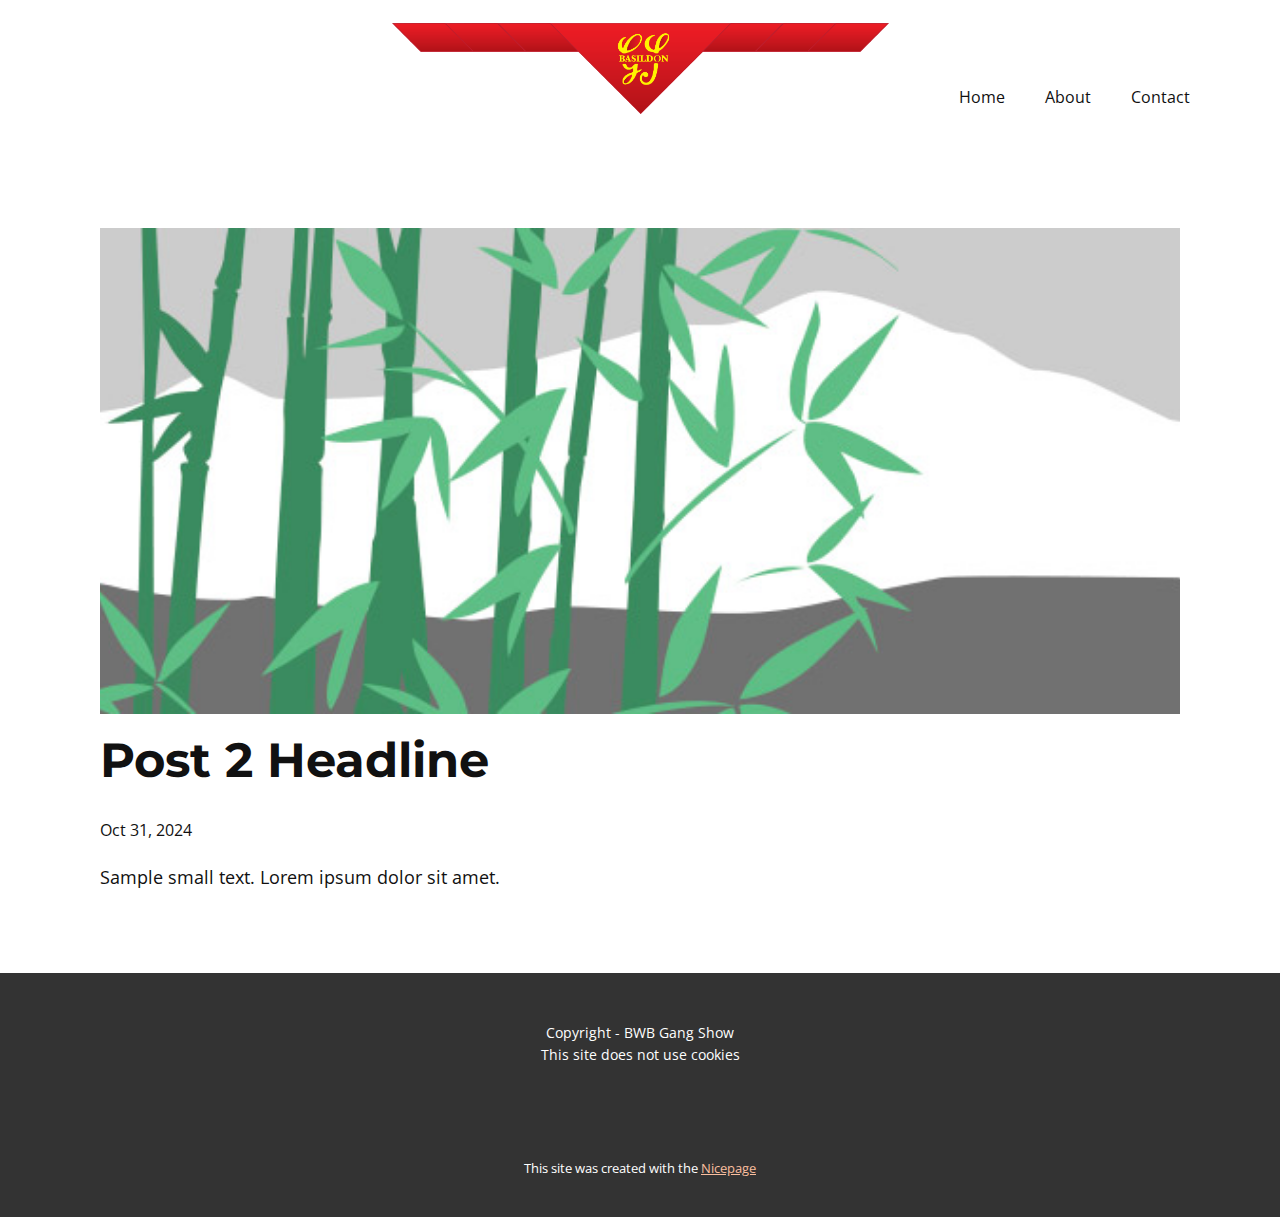
<file: blog/post-1.html>
<!DOCTYPE html>
<html style="font-size: 16px;" lang="en"><head>
    <meta name="viewport" content="width=device-width, initial-scale=1.0">
    <meta charset="utf-8">
    <meta name="keywords" content="Post 1 Headline">
    <meta name="description" content="">
    <title>Post 2 Headline</title>
    <link rel="stylesheet" href="../nicepage.css" media="screen">
<link rel="stylesheet" href="../Post-Template.css" media="screen">
    <script class="u-script" type="text/javascript" src="../jquery-1.9.1.min.js" defer=""></script>
    <script class="u-script" type="text/javascript" src="../nicepage.js" defer=""></script>
    <meta name="generator" content="Nicepage 6.21.0, nicepage.com">
    <link id="u-theme-google-font" rel="stylesheet" href="https://fonts.googleapis.com/css?family=Roboto:100,100i,300,300i,400,400i,500,500i,700,700i,900,900i|Open+Sans:300,300i,400,400i,500,500i,600,600i,700,700i,800,800i">
    <link id="u-page-google-font" rel="stylesheet" href="https://fonts.googleapis.com/css?family=Montserrat:100,100i,200,200i,300,300i,400,400i,500,500i,600,600i,700,700i,800,800i,900,900i">
    
    
    
    <script type="application/ld+json">{
		"@context": "http://schema.org",
		"@type": "Organization",
		"name": "",
		"logo": "images/Scalf.png"
}</script>
    <meta name="theme-color" content="#f26213">
  <meta data-intl-tel-input-cdn-path="intlTelInput/"></head>
  <body data-path-to-root="./" data-include-products="false" class="u-body u-xl-mode" data-lang="en"><header class="u-clearfix u-header u-header" id="sec-0fba"><div class="u-clearfix u-sheet u-sheet-1">
        <a href="#" class="u-image u-logo u-image-1" data-image-width="7414" data-image-height="1359">
          <img src="../images/Scalf.png" class="u-logo-image u-logo-image-1">
        </a>
        <nav class="u-menu u-menu-dropdown u-offcanvas u-menu-1">
          <div class="menu-collapse" style="font-size: 1rem; letter-spacing: 0px;">
            <a class="u-button-style u-custom-left-right-menu-spacing u-custom-padding-bottom u-custom-top-bottom-menu-spacing u-hamburger-link u-nav-link u-text-active-palette-1-base u-text-hover-palette-2-base" href="#">
              <svg class="u-svg-link" viewBox="0 0 24 24"><use xlink:href="#menu-hamburger"></use></svg>
              <svg class="u-svg-content" version="1.1" id="menu-hamburger" viewBox="0 0 16 16" x="0px" y="0px" xmlns:xlink="http://www.w3.org/1999/xlink" xmlns="http://www.w3.org/2000/svg"><g><rect y="1" width="16" height="2"></rect><rect y="7" width="16" height="2"></rect><rect y="13" width="16" height="2"></rect>
</g></svg>
            </a>
          </div>
          <div class="u-nav-container">
            <ul class="u-nav u-unstyled u-nav-1"><li class="u-nav-item"><a class="u-button-style u-nav-link u-text-active-palette-1-base u-text-hover-palette-2-base" href="../" style="padding: 10px 20px;">Home</a>
</li><li class="u-nav-item"><a class="u-button-style u-nav-link u-text-active-palette-1-base u-text-hover-palette-2-base" href="../About.html" style="padding: 10px 20px;">About</a>
</li><li class="u-nav-item"><a class="u-button-style u-nav-link u-text-active-palette-1-base u-text-hover-palette-2-base" href="../Contact.html" style="padding: 10px 20px;">Contact</a>
</li></ul>
          </div>
          <div class="u-nav-container-collapse">
            <div class="u-black u-container-style u-inner-container-layout u-opacity u-opacity-95 u-sidenav">
              <div class="u-inner-container-layout u-sidenav-overflow">
                <div class="u-menu-close"></div>
                <ul class="u-align-center u-nav u-popupmenu-items u-unstyled u-nav-2"><li class="u-nav-item"><a class="u-button-style u-nav-link" href="../">Home</a>
</li><li class="u-nav-item"><a class="u-button-style u-nav-link" href="../About.html">About</a>
</li><li class="u-nav-item"><a class="u-button-style u-nav-link" href="../Contact.html">Contact</a>
</li></ul>
              </div>
            </div>
            <div class="u-black u-menu-overlay u-opacity u-opacity-70"></div>
          </div>
        </nav>
      </div></header>
    <section class="u-align-center u-clearfix u-section-1" id="sec-8f0b">
      <div class="u-clearfix u-sheet u-valign-middle-md u-valign-middle-sm u-valign-middle-xs u-sheet-1"><!--post_details--><!--post_details_options_json--><!--{"source":""}--><!--/post_details_options_json--><!--blog_post-->
        <div class="u-container-style u-expanded-width u-post-details u-post-details-1">
          <div class="u-container-layout u-valign-middle u-container-layout-1"><!--blog_post_image-->
            <img alt="" class="u-blog-control u-expanded-width u-image u-image-default u-image-1" src="../images/68f64b9d.jpeg"><!--/blog_post_image--><!--blog_post_header-->
            <h2 class="u-blog-control u-text u-text-1">Post 2 Headline</h2><!--/blog_post_header--><!--blog_post_metadata-->
            <div class="u-blog-control u-metadata u-metadata-1"><!--blog_post_metadata_date-->
              <span class="u-meta-date u-meta-icon">Oct 31, 2024</span><!--/blog_post_metadata_date--><!--blog_post_metadata_category-->
              <!--/blog_post_metadata_category--><!--blog_post_metadata_comments-->
              <!--/blog_post_metadata_comments-->
            </div><!--/blog_post_metadata--><!--blog_post_content-->
            <div class="u-align-justify u-blog-control u-post-content u-text u-text-2 fr-view">
  <p>Sample small text. Lorem ipsum dolor sit amet.</p>
  </div><!--/blog_post_content-->
          </div>
        </div><!--/blog_post--><!--/post_details-->
      </div>
    </section>
    
    
    
    <footer class="u-align-center u-clearfix u-container-align-center u-footer u-grey-80 u-footer" id="sec-4b37"><div class="u-clearfix u-sheet u-sheet-1">
        <p class="u-small-text u-text u-text-variant u-text-1">Copyright - BWB Gang Show<br>This site does not use cookies<br>
        </p>
      </div></footer>
    <section class="u-backlink u-clearfix u-grey-80">
      <p class="u-text">
        <span>This site was created with the </span>
        <a class="u-link" href="https://nicepage.com/" target="_blank" rel="nofollow">
          <span>Nicepage</span>
        </a>
      </p>
    </section>
  
</body></html>
</file>
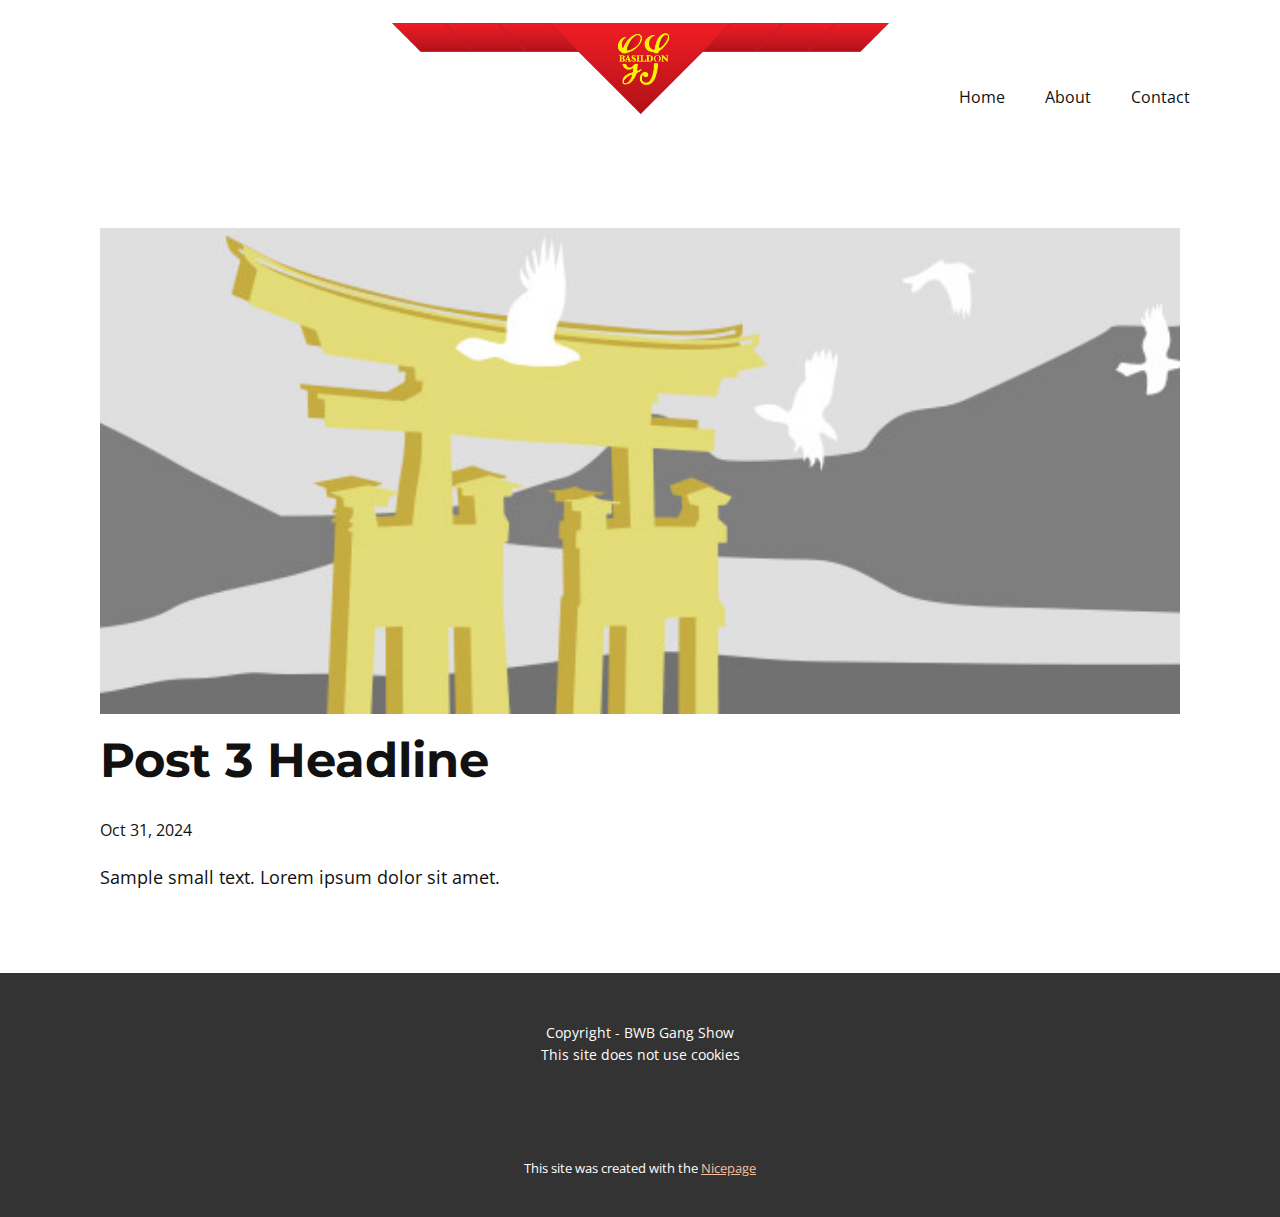
<file: blog/post-2.html>
<!DOCTYPE html>
<html style="font-size: 16px;" lang="en"><head>
    <meta name="viewport" content="width=device-width, initial-scale=1.0">
    <meta charset="utf-8">
    <meta name="keywords" content="Post 1 Headline">
    <meta name="description" content="">
    <title>Post 3 Headline</title>
    <link rel="stylesheet" href="../nicepage.css" media="screen">
<link rel="stylesheet" href="../Post-Template.css" media="screen">
    <script class="u-script" type="text/javascript" src="../jquery-1.9.1.min.js" defer=""></script>
    <script class="u-script" type="text/javascript" src="../nicepage.js" defer=""></script>
    <meta name="generator" content="Nicepage 6.21.0, nicepage.com">
    <link id="u-theme-google-font" rel="stylesheet" href="https://fonts.googleapis.com/css?family=Roboto:100,100i,300,300i,400,400i,500,500i,700,700i,900,900i|Open+Sans:300,300i,400,400i,500,500i,600,600i,700,700i,800,800i">
    <link id="u-page-google-font" rel="stylesheet" href="https://fonts.googleapis.com/css?family=Montserrat:100,100i,200,200i,300,300i,400,400i,500,500i,600,600i,700,700i,800,800i,900,900i">
    
    
    
    <script type="application/ld+json">{
		"@context": "http://schema.org",
		"@type": "Organization",
		"name": "",
		"logo": "images/Scalf.png"
}</script>
    <meta name="theme-color" content="#f26213">
  <meta data-intl-tel-input-cdn-path="intlTelInput/"></head>
  <body data-path-to-root="./" data-include-products="false" class="u-body u-xl-mode" data-lang="en"><header class="u-clearfix u-header u-header" id="sec-0fba"><div class="u-clearfix u-sheet u-sheet-1">
        <a href="#" class="u-image u-logo u-image-1" data-image-width="7414" data-image-height="1359">
          <img src="../images/Scalf.png" class="u-logo-image u-logo-image-1">
        </a>
        <nav class="u-menu u-menu-dropdown u-offcanvas u-menu-1">
          <div class="menu-collapse" style="font-size: 1rem; letter-spacing: 0px;">
            <a class="u-button-style u-custom-left-right-menu-spacing u-custom-padding-bottom u-custom-top-bottom-menu-spacing u-hamburger-link u-nav-link u-text-active-palette-1-base u-text-hover-palette-2-base" href="#">
              <svg class="u-svg-link" viewBox="0 0 24 24"><use xlink:href="#menu-hamburger"></use></svg>
              <svg class="u-svg-content" version="1.1" id="menu-hamburger" viewBox="0 0 16 16" x="0px" y="0px" xmlns:xlink="http://www.w3.org/1999/xlink" xmlns="http://www.w3.org/2000/svg"><g><rect y="1" width="16" height="2"></rect><rect y="7" width="16" height="2"></rect><rect y="13" width="16" height="2"></rect>
</g></svg>
            </a>
          </div>
          <div class="u-nav-container">
            <ul class="u-nav u-unstyled u-nav-1"><li class="u-nav-item"><a class="u-button-style u-nav-link u-text-active-palette-1-base u-text-hover-palette-2-base" href="../" style="padding: 10px 20px;">Home</a>
</li><li class="u-nav-item"><a class="u-button-style u-nav-link u-text-active-palette-1-base u-text-hover-palette-2-base" href="../About.html" style="padding: 10px 20px;">About</a>
</li><li class="u-nav-item"><a class="u-button-style u-nav-link u-text-active-palette-1-base u-text-hover-palette-2-base" href="../Contact.html" style="padding: 10px 20px;">Contact</a>
</li></ul>
          </div>
          <div class="u-nav-container-collapse">
            <div class="u-black u-container-style u-inner-container-layout u-opacity u-opacity-95 u-sidenav">
              <div class="u-inner-container-layout u-sidenav-overflow">
                <div class="u-menu-close"></div>
                <ul class="u-align-center u-nav u-popupmenu-items u-unstyled u-nav-2"><li class="u-nav-item"><a class="u-button-style u-nav-link" href="../">Home</a>
</li><li class="u-nav-item"><a class="u-button-style u-nav-link" href="../About.html">About</a>
</li><li class="u-nav-item"><a class="u-button-style u-nav-link" href="../Contact.html">Contact</a>
</li></ul>
              </div>
            </div>
            <div class="u-black u-menu-overlay u-opacity u-opacity-70"></div>
          </div>
        </nav>
      </div></header>
    <section class="u-align-center u-clearfix u-section-1" id="sec-8f0b">
      <div class="u-clearfix u-sheet u-valign-middle-md u-valign-middle-sm u-valign-middle-xs u-sheet-1"><!--post_details--><!--post_details_options_json--><!--{"source":""}--><!--/post_details_options_json--><!--blog_post-->
        <div class="u-container-style u-expanded-width u-post-details u-post-details-1">
          <div class="u-container-layout u-valign-middle u-container-layout-1"><!--blog_post_image-->
            <img alt="" class="u-blog-control u-expanded-width u-image u-image-default u-image-1" src="../images/8ad73f3c.jpeg"><!--/blog_post_image--><!--blog_post_header-->
            <h2 class="u-blog-control u-text u-text-1">Post 3 Headline</h2><!--/blog_post_header--><!--blog_post_metadata-->
            <div class="u-blog-control u-metadata u-metadata-1"><!--blog_post_metadata_date-->
              <span class="u-meta-date u-meta-icon">Oct 31, 2024</span><!--/blog_post_metadata_date--><!--blog_post_metadata_category-->
              <!--/blog_post_metadata_category--><!--blog_post_metadata_comments-->
              <!--/blog_post_metadata_comments-->
            </div><!--/blog_post_metadata--><!--blog_post_content-->
            <div class="u-align-justify u-blog-control u-post-content u-text u-text-2 fr-view">
  <p>Sample small text. Lorem ipsum dolor sit amet.</p>
  </div><!--/blog_post_content-->
          </div>
        </div><!--/blog_post--><!--/post_details-->
      </div>
    </section>
    
    
    
    <footer class="u-align-center u-clearfix u-container-align-center u-footer u-grey-80 u-footer" id="sec-4b37"><div class="u-clearfix u-sheet u-sheet-1">
        <p class="u-small-text u-text u-text-variant u-text-1">Copyright - BWB Gang Show<br>This site does not use cookies<br>
        </p>
      </div></footer>
    <section class="u-backlink u-clearfix u-grey-80">
      <p class="u-text">
        <span>This site was created with the </span>
        <a class="u-link" href="https://nicepage.com/" target="_blank" rel="nofollow">
          <span>Nicepage</span>
        </a>
      </p>
    </section>
  
</body></html>
</file>
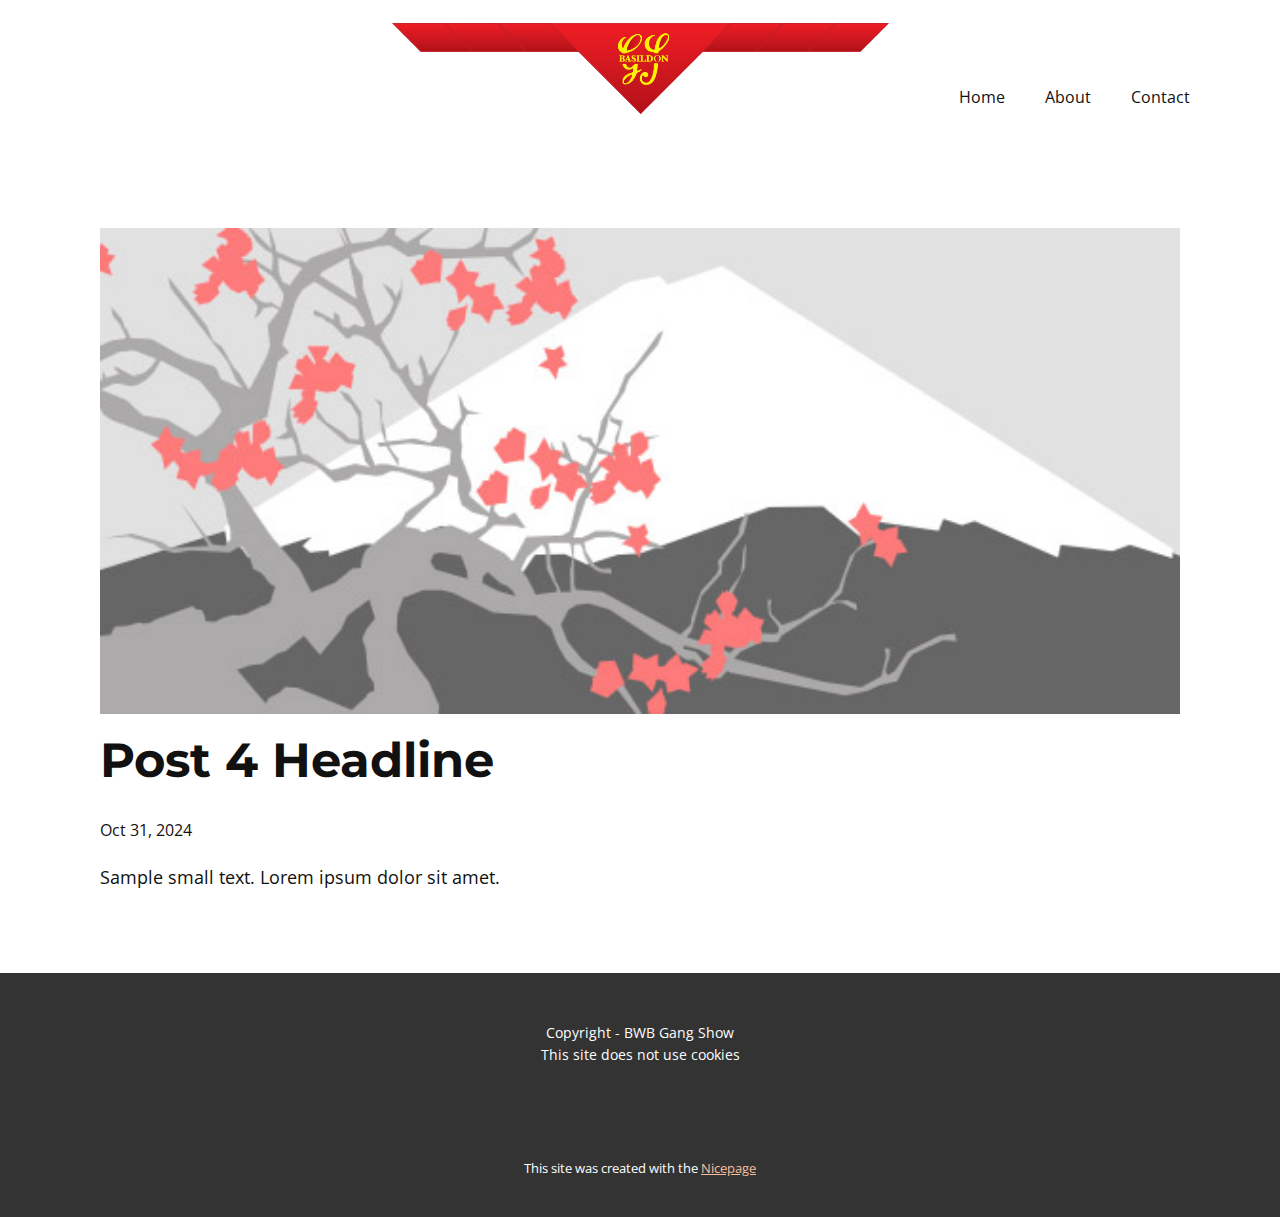
<file: blog/post-3.html>
<!DOCTYPE html>
<html style="font-size: 16px;" lang="en"><head>
    <meta name="viewport" content="width=device-width, initial-scale=1.0">
    <meta charset="utf-8">
    <meta name="keywords" content="Post 1 Headline">
    <meta name="description" content="">
    <title>Post 4 Headline</title>
    <link rel="stylesheet" href="../nicepage.css" media="screen">
<link rel="stylesheet" href="../Post-Template.css" media="screen">
    <script class="u-script" type="text/javascript" src="../jquery-1.9.1.min.js" defer=""></script>
    <script class="u-script" type="text/javascript" src="../nicepage.js" defer=""></script>
    <meta name="generator" content="Nicepage 6.21.0, nicepage.com">
    <link id="u-theme-google-font" rel="stylesheet" href="https://fonts.googleapis.com/css?family=Roboto:100,100i,300,300i,400,400i,500,500i,700,700i,900,900i|Open+Sans:300,300i,400,400i,500,500i,600,600i,700,700i,800,800i">
    <link id="u-page-google-font" rel="stylesheet" href="https://fonts.googleapis.com/css?family=Montserrat:100,100i,200,200i,300,300i,400,400i,500,500i,600,600i,700,700i,800,800i,900,900i">
    
    
    
    <script type="application/ld+json">{
		"@context": "http://schema.org",
		"@type": "Organization",
		"name": "",
		"logo": "images/Scalf.png"
}</script>
    <meta name="theme-color" content="#f26213">
  <meta data-intl-tel-input-cdn-path="intlTelInput/"></head>
  <body data-path-to-root="./" data-include-products="false" class="u-body u-xl-mode" data-lang="en"><header class="u-clearfix u-header u-header" id="sec-0fba"><div class="u-clearfix u-sheet u-sheet-1">
        <a href="#" class="u-image u-logo u-image-1" data-image-width="7414" data-image-height="1359">
          <img src="../images/Scalf.png" class="u-logo-image u-logo-image-1">
        </a>
        <nav class="u-menu u-menu-dropdown u-offcanvas u-menu-1">
          <div class="menu-collapse" style="font-size: 1rem; letter-spacing: 0px;">
            <a class="u-button-style u-custom-left-right-menu-spacing u-custom-padding-bottom u-custom-top-bottom-menu-spacing u-hamburger-link u-nav-link u-text-active-palette-1-base u-text-hover-palette-2-base" href="#">
              <svg class="u-svg-link" viewBox="0 0 24 24"><use xlink:href="#menu-hamburger"></use></svg>
              <svg class="u-svg-content" version="1.1" id="menu-hamburger" viewBox="0 0 16 16" x="0px" y="0px" xmlns:xlink="http://www.w3.org/1999/xlink" xmlns="http://www.w3.org/2000/svg"><g><rect y="1" width="16" height="2"></rect><rect y="7" width="16" height="2"></rect><rect y="13" width="16" height="2"></rect>
</g></svg>
            </a>
          </div>
          <div class="u-nav-container">
            <ul class="u-nav u-unstyled u-nav-1"><li class="u-nav-item"><a class="u-button-style u-nav-link u-text-active-palette-1-base u-text-hover-palette-2-base" href="../" style="padding: 10px 20px;">Home</a>
</li><li class="u-nav-item"><a class="u-button-style u-nav-link u-text-active-palette-1-base u-text-hover-palette-2-base" href="../About.html" style="padding: 10px 20px;">About</a>
</li><li class="u-nav-item"><a class="u-button-style u-nav-link u-text-active-palette-1-base u-text-hover-palette-2-base" href="../Contact.html" style="padding: 10px 20px;">Contact</a>
</li></ul>
          </div>
          <div class="u-nav-container-collapse">
            <div class="u-black u-container-style u-inner-container-layout u-opacity u-opacity-95 u-sidenav">
              <div class="u-inner-container-layout u-sidenav-overflow">
                <div class="u-menu-close"></div>
                <ul class="u-align-center u-nav u-popupmenu-items u-unstyled u-nav-2"><li class="u-nav-item"><a class="u-button-style u-nav-link" href="../">Home</a>
</li><li class="u-nav-item"><a class="u-button-style u-nav-link" href="../About.html">About</a>
</li><li class="u-nav-item"><a class="u-button-style u-nav-link" href="../Contact.html">Contact</a>
</li></ul>
              </div>
            </div>
            <div class="u-black u-menu-overlay u-opacity u-opacity-70"></div>
          </div>
        </nav>
      </div></header>
    <section class="u-align-center u-clearfix u-section-1" id="sec-8f0b">
      <div class="u-clearfix u-sheet u-valign-middle-md u-valign-middle-sm u-valign-middle-xs u-sheet-1"><!--post_details--><!--post_details_options_json--><!--{"source":""}--><!--/post_details_options_json--><!--blog_post-->
        <div class="u-container-style u-expanded-width u-post-details u-post-details-1">
          <div class="u-container-layout u-valign-middle u-container-layout-1"><!--blog_post_image-->
            <img alt="" class="u-blog-control u-expanded-width u-image u-image-default u-image-1" src="../images/0fd3416c.jpeg"><!--/blog_post_image--><!--blog_post_header-->
            <h2 class="u-blog-control u-text u-text-1">Post 4 Headline</h2><!--/blog_post_header--><!--blog_post_metadata-->
            <div class="u-blog-control u-metadata u-metadata-1"><!--blog_post_metadata_date-->
              <span class="u-meta-date u-meta-icon">Oct 31, 2024</span><!--/blog_post_metadata_date--><!--blog_post_metadata_category-->
              <!--/blog_post_metadata_category--><!--blog_post_metadata_comments-->
              <!--/blog_post_metadata_comments-->
            </div><!--/blog_post_metadata--><!--blog_post_content-->
            <div class="u-align-justify u-blog-control u-post-content u-text u-text-2 fr-view">
  <p>Sample small text. Lorem ipsum dolor sit amet.</p>
  </div><!--/blog_post_content-->
          </div>
        </div><!--/blog_post--><!--/post_details-->
      </div>
    </section>
    
    
    
    <footer class="u-align-center u-clearfix u-container-align-center u-footer u-grey-80 u-footer" id="sec-4b37"><div class="u-clearfix u-sheet u-sheet-1">
        <p class="u-small-text u-text u-text-variant u-text-1">Copyright - BWB Gang Show<br>This site does not use cookies<br>
        </p>
      </div></footer>
    <section class="u-backlink u-clearfix u-grey-80">
      <p class="u-text">
        <span>This site was created with the </span>
        <a class="u-link" href="https://nicepage.com/" target="_blank" rel="nofollow">
          <span>Nicepage</span>
        </a>
      </p>
    </section>
  
</body></html>
</file>
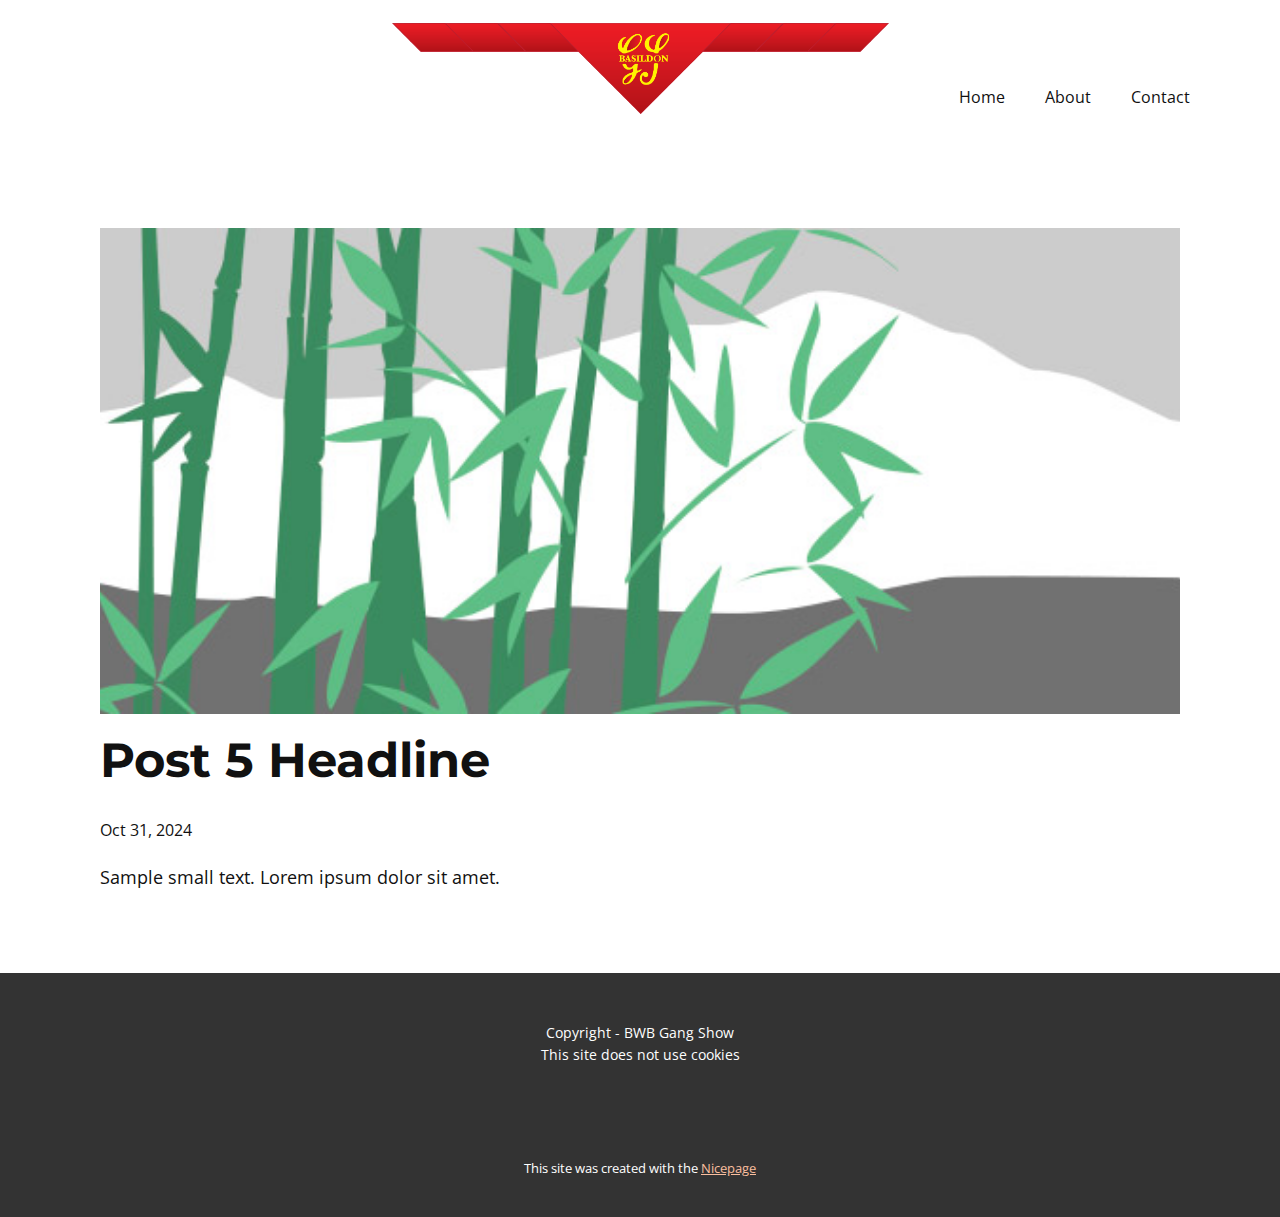
<file: blog/post-4.html>
<!DOCTYPE html>
<html style="font-size: 16px;" lang="en"><head>
    <meta name="viewport" content="width=device-width, initial-scale=1.0">
    <meta charset="utf-8">
    <meta name="keywords" content="Post 1 Headline">
    <meta name="description" content="">
    <title>Post 5 Headline</title>
    <link rel="stylesheet" href="../nicepage.css" media="screen">
<link rel="stylesheet" href="../Post-Template.css" media="screen">
    <script class="u-script" type="text/javascript" src="../jquery-1.9.1.min.js" defer=""></script>
    <script class="u-script" type="text/javascript" src="../nicepage.js" defer=""></script>
    <meta name="generator" content="Nicepage 6.21.0, nicepage.com">
    <link id="u-theme-google-font" rel="stylesheet" href="https://fonts.googleapis.com/css?family=Roboto:100,100i,300,300i,400,400i,500,500i,700,700i,900,900i|Open+Sans:300,300i,400,400i,500,500i,600,600i,700,700i,800,800i">
    <link id="u-page-google-font" rel="stylesheet" href="https://fonts.googleapis.com/css?family=Montserrat:100,100i,200,200i,300,300i,400,400i,500,500i,600,600i,700,700i,800,800i,900,900i">
    
    
    
    <script type="application/ld+json">{
		"@context": "http://schema.org",
		"@type": "Organization",
		"name": "",
		"logo": "images/Scalf.png"
}</script>
    <meta name="theme-color" content="#f26213">
  <meta data-intl-tel-input-cdn-path="intlTelInput/"></head>
  <body data-path-to-root="./" data-include-products="false" class="u-body u-xl-mode" data-lang="en"><header class="u-clearfix u-header u-header" id="sec-0fba"><div class="u-clearfix u-sheet u-sheet-1">
        <a href="#" class="u-image u-logo u-image-1" data-image-width="7414" data-image-height="1359">
          <img src="../images/Scalf.png" class="u-logo-image u-logo-image-1">
        </a>
        <nav class="u-menu u-menu-dropdown u-offcanvas u-menu-1">
          <div class="menu-collapse" style="font-size: 1rem; letter-spacing: 0px;">
            <a class="u-button-style u-custom-left-right-menu-spacing u-custom-padding-bottom u-custom-top-bottom-menu-spacing u-hamburger-link u-nav-link u-text-active-palette-1-base u-text-hover-palette-2-base" href="#">
              <svg class="u-svg-link" viewBox="0 0 24 24"><use xlink:href="#menu-hamburger"></use></svg>
              <svg class="u-svg-content" version="1.1" id="menu-hamburger" viewBox="0 0 16 16" x="0px" y="0px" xmlns:xlink="http://www.w3.org/1999/xlink" xmlns="http://www.w3.org/2000/svg"><g><rect y="1" width="16" height="2"></rect><rect y="7" width="16" height="2"></rect><rect y="13" width="16" height="2"></rect>
</g></svg>
            </a>
          </div>
          <div class="u-nav-container">
            <ul class="u-nav u-unstyled u-nav-1"><li class="u-nav-item"><a class="u-button-style u-nav-link u-text-active-palette-1-base u-text-hover-palette-2-base" href="../" style="padding: 10px 20px;">Home</a>
</li><li class="u-nav-item"><a class="u-button-style u-nav-link u-text-active-palette-1-base u-text-hover-palette-2-base" href="../About.html" style="padding: 10px 20px;">About</a>
</li><li class="u-nav-item"><a class="u-button-style u-nav-link u-text-active-palette-1-base u-text-hover-palette-2-base" href="../Contact.html" style="padding: 10px 20px;">Contact</a>
</li></ul>
          </div>
          <div class="u-nav-container-collapse">
            <div class="u-black u-container-style u-inner-container-layout u-opacity u-opacity-95 u-sidenav">
              <div class="u-inner-container-layout u-sidenav-overflow">
                <div class="u-menu-close"></div>
                <ul class="u-align-center u-nav u-popupmenu-items u-unstyled u-nav-2"><li class="u-nav-item"><a class="u-button-style u-nav-link" href="../">Home</a>
</li><li class="u-nav-item"><a class="u-button-style u-nav-link" href="../About.html">About</a>
</li><li class="u-nav-item"><a class="u-button-style u-nav-link" href="../Contact.html">Contact</a>
</li></ul>
              </div>
            </div>
            <div class="u-black u-menu-overlay u-opacity u-opacity-70"></div>
          </div>
        </nav>
      </div></header>
    <section class="u-align-center u-clearfix u-section-1" id="sec-8f0b">
      <div class="u-clearfix u-sheet u-valign-middle-md u-valign-middle-sm u-valign-middle-xs u-sheet-1"><!--post_details--><!--post_details_options_json--><!--{"source":""}--><!--/post_details_options_json--><!--blog_post-->
        <div class="u-container-style u-expanded-width u-post-details u-post-details-1">
          <div class="u-container-layout u-valign-middle u-container-layout-1"><!--blog_post_image-->
            <img alt="" class="u-blog-control u-expanded-width u-image u-image-default u-image-1" src="../images/68f64b9d.jpeg"><!--/blog_post_image--><!--blog_post_header-->
            <h2 class="u-blog-control u-text u-text-1">Post 5 Headline</h2><!--/blog_post_header--><!--blog_post_metadata-->
            <div class="u-blog-control u-metadata u-metadata-1"><!--blog_post_metadata_date-->
              <span class="u-meta-date u-meta-icon">Oct 31, 2024</span><!--/blog_post_metadata_date--><!--blog_post_metadata_category-->
              <!--/blog_post_metadata_category--><!--blog_post_metadata_comments-->
              <!--/blog_post_metadata_comments-->
            </div><!--/blog_post_metadata--><!--blog_post_content-->
            <div class="u-align-justify u-blog-control u-post-content u-text u-text-2 fr-view">
  <p>Sample small text. Lorem ipsum dolor sit amet.</p>
  </div><!--/blog_post_content-->
          </div>
        </div><!--/blog_post--><!--/post_details-->
      </div>
    </section>
    
    
    
    <footer class="u-align-center u-clearfix u-container-align-center u-footer u-grey-80 u-footer" id="sec-4b37"><div class="u-clearfix u-sheet u-sheet-1">
        <p class="u-small-text u-text u-text-variant u-text-1">Copyright - BWB Gang Show<br>This site does not use cookies<br>
        </p>
      </div></footer>
    <section class="u-backlink u-clearfix u-grey-80">
      <p class="u-text">
        <span>This site was created with the </span>
        <a class="u-link" href="https://nicepage.com/" target="_blank" rel="nofollow">
          <span>Nicepage</span>
        </a>
      </p>
    </section>
  
</body></html>
</file>
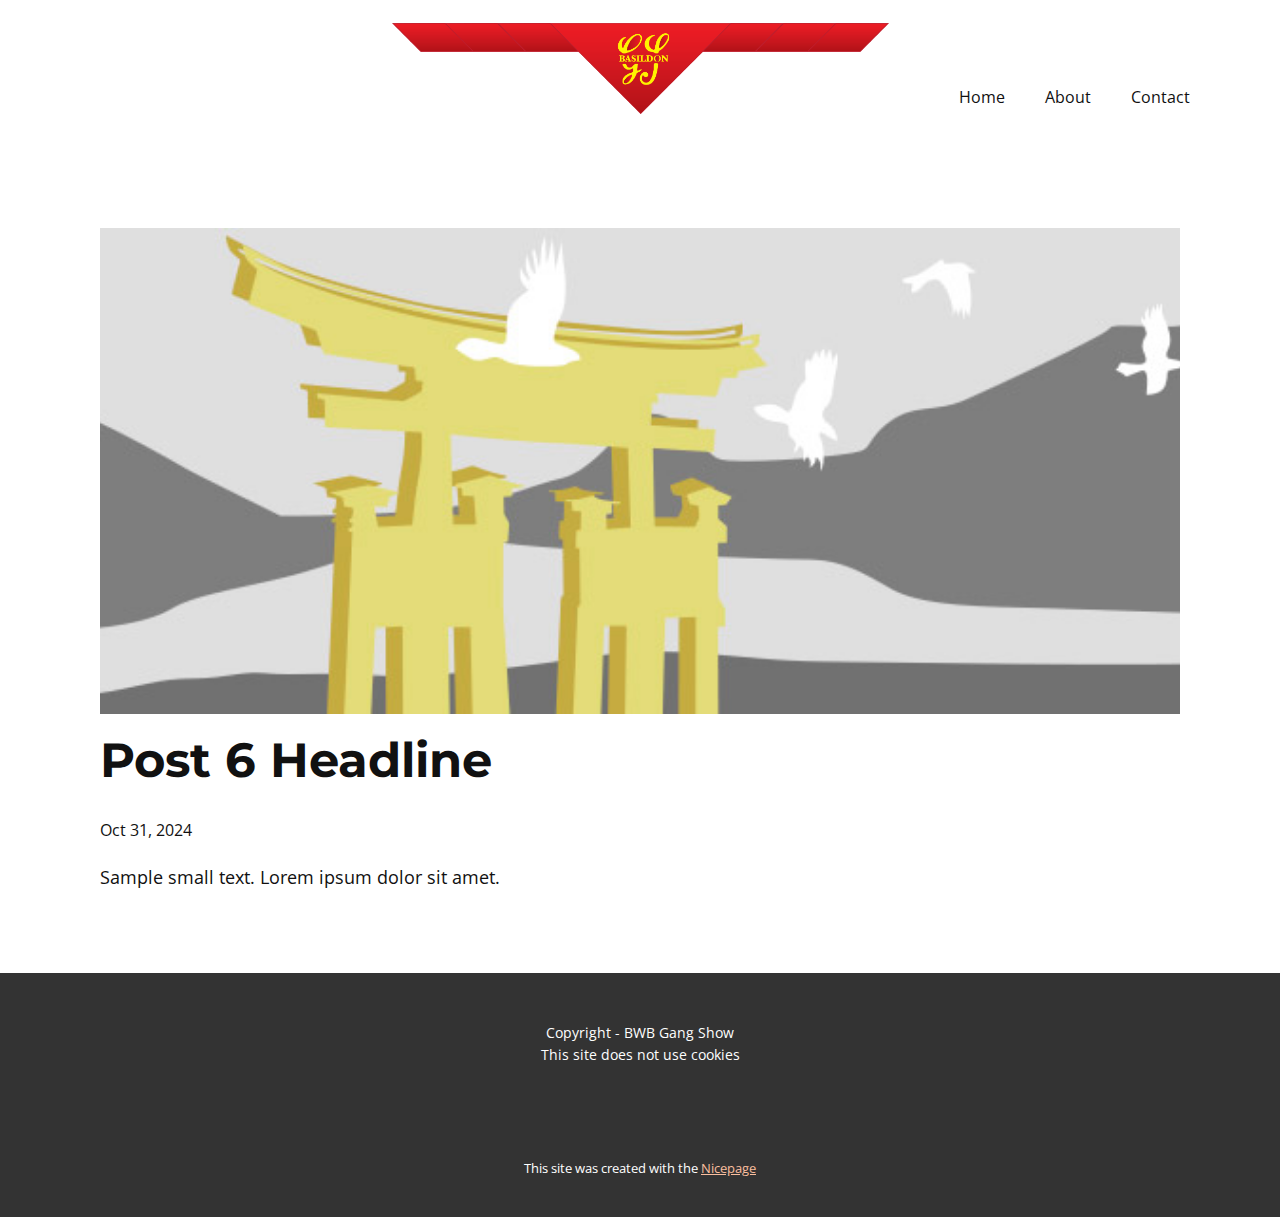
<file: blog/post-5.html>
<!DOCTYPE html>
<html style="font-size: 16px;" lang="en"><head>
    <meta name="viewport" content="width=device-width, initial-scale=1.0">
    <meta charset="utf-8">
    <meta name="keywords" content="Post 1 Headline">
    <meta name="description" content="">
    <title>Post 6 Headline</title>
    <link rel="stylesheet" href="../nicepage.css" media="screen">
<link rel="stylesheet" href="../Post-Template.css" media="screen">
    <script class="u-script" type="text/javascript" src="../jquery-1.9.1.min.js" defer=""></script>
    <script class="u-script" type="text/javascript" src="../nicepage.js" defer=""></script>
    <meta name="generator" content="Nicepage 6.21.0, nicepage.com">
    <link id="u-theme-google-font" rel="stylesheet" href="https://fonts.googleapis.com/css?family=Roboto:100,100i,300,300i,400,400i,500,500i,700,700i,900,900i|Open+Sans:300,300i,400,400i,500,500i,600,600i,700,700i,800,800i">
    <link id="u-page-google-font" rel="stylesheet" href="https://fonts.googleapis.com/css?family=Montserrat:100,100i,200,200i,300,300i,400,400i,500,500i,600,600i,700,700i,800,800i,900,900i">
    
    
    
    <script type="application/ld+json">{
		"@context": "http://schema.org",
		"@type": "Organization",
		"name": "",
		"logo": "images/Scalf.png"
}</script>
    <meta name="theme-color" content="#f26213">
  <meta data-intl-tel-input-cdn-path="intlTelInput/"></head>
  <body data-path-to-root="./" data-include-products="false" class="u-body u-xl-mode" data-lang="en"><header class="u-clearfix u-header u-header" id="sec-0fba"><div class="u-clearfix u-sheet u-sheet-1">
        <a href="#" class="u-image u-logo u-image-1" data-image-width="7414" data-image-height="1359">
          <img src="../images/Scalf.png" class="u-logo-image u-logo-image-1">
        </a>
        <nav class="u-menu u-menu-dropdown u-offcanvas u-menu-1">
          <div class="menu-collapse" style="font-size: 1rem; letter-spacing: 0px;">
            <a class="u-button-style u-custom-left-right-menu-spacing u-custom-padding-bottom u-custom-top-bottom-menu-spacing u-hamburger-link u-nav-link u-text-active-palette-1-base u-text-hover-palette-2-base" href="#">
              <svg class="u-svg-link" viewBox="0 0 24 24"><use xlink:href="#menu-hamburger"></use></svg>
              <svg class="u-svg-content" version="1.1" id="menu-hamburger" viewBox="0 0 16 16" x="0px" y="0px" xmlns:xlink="http://www.w3.org/1999/xlink" xmlns="http://www.w3.org/2000/svg"><g><rect y="1" width="16" height="2"></rect><rect y="7" width="16" height="2"></rect><rect y="13" width="16" height="2"></rect>
</g></svg>
            </a>
          </div>
          <div class="u-nav-container">
            <ul class="u-nav u-unstyled u-nav-1"><li class="u-nav-item"><a class="u-button-style u-nav-link u-text-active-palette-1-base u-text-hover-palette-2-base" href="../" style="padding: 10px 20px;">Home</a>
</li><li class="u-nav-item"><a class="u-button-style u-nav-link u-text-active-palette-1-base u-text-hover-palette-2-base" href="../About.html" style="padding: 10px 20px;">About</a>
</li><li class="u-nav-item"><a class="u-button-style u-nav-link u-text-active-palette-1-base u-text-hover-palette-2-base" href="../Contact.html" style="padding: 10px 20px;">Contact</a>
</li></ul>
          </div>
          <div class="u-nav-container-collapse">
            <div class="u-black u-container-style u-inner-container-layout u-opacity u-opacity-95 u-sidenav">
              <div class="u-inner-container-layout u-sidenav-overflow">
                <div class="u-menu-close"></div>
                <ul class="u-align-center u-nav u-popupmenu-items u-unstyled u-nav-2"><li class="u-nav-item"><a class="u-button-style u-nav-link" href="../">Home</a>
</li><li class="u-nav-item"><a class="u-button-style u-nav-link" href="../About.html">About</a>
</li><li class="u-nav-item"><a class="u-button-style u-nav-link" href="../Contact.html">Contact</a>
</li></ul>
              </div>
            </div>
            <div class="u-black u-menu-overlay u-opacity u-opacity-70"></div>
          </div>
        </nav>
      </div></header>
    <section class="u-align-center u-clearfix u-section-1" id="sec-8f0b">
      <div class="u-clearfix u-sheet u-valign-middle-md u-valign-middle-sm u-valign-middle-xs u-sheet-1"><!--post_details--><!--post_details_options_json--><!--{"source":""}--><!--/post_details_options_json--><!--blog_post-->
        <div class="u-container-style u-expanded-width u-post-details u-post-details-1">
          <div class="u-container-layout u-valign-middle u-container-layout-1"><!--blog_post_image-->
            <img alt="" class="u-blog-control u-expanded-width u-image u-image-default u-image-1" src="../images/8ad73f3c.jpeg"><!--/blog_post_image--><!--blog_post_header-->
            <h2 class="u-blog-control u-text u-text-1">Post 6 Headline</h2><!--/blog_post_header--><!--blog_post_metadata-->
            <div class="u-blog-control u-metadata u-metadata-1"><!--blog_post_metadata_date-->
              <span class="u-meta-date u-meta-icon">Oct 31, 2024</span><!--/blog_post_metadata_date--><!--blog_post_metadata_category-->
              <!--/blog_post_metadata_category--><!--blog_post_metadata_comments-->
              <!--/blog_post_metadata_comments-->
            </div><!--/blog_post_metadata--><!--blog_post_content-->
            <div class="u-align-justify u-blog-control u-post-content u-text u-text-2 fr-view">
  <p>Sample small text. Lorem ipsum dolor sit amet.</p>
  </div><!--/blog_post_content-->
          </div>
        </div><!--/blog_post--><!--/post_details-->
      </div>
    </section>
    
    
    
    <footer class="u-align-center u-clearfix u-container-align-center u-footer u-grey-80 u-footer" id="sec-4b37"><div class="u-clearfix u-sheet u-sheet-1">
        <p class="u-small-text u-text u-text-variant u-text-1">Copyright - BWB Gang Show<br>This site does not use cookies<br>
        </p>
      </div></footer>
    <section class="u-backlink u-clearfix u-grey-80">
      <p class="u-text">
        <span>This site was created with the </span>
        <a class="u-link" href="https://nicepage.com/" target="_blank" rel="nofollow">
          <span>Nicepage</span>
        </a>
      </p>
    </section>
  
</body></html>
</file>
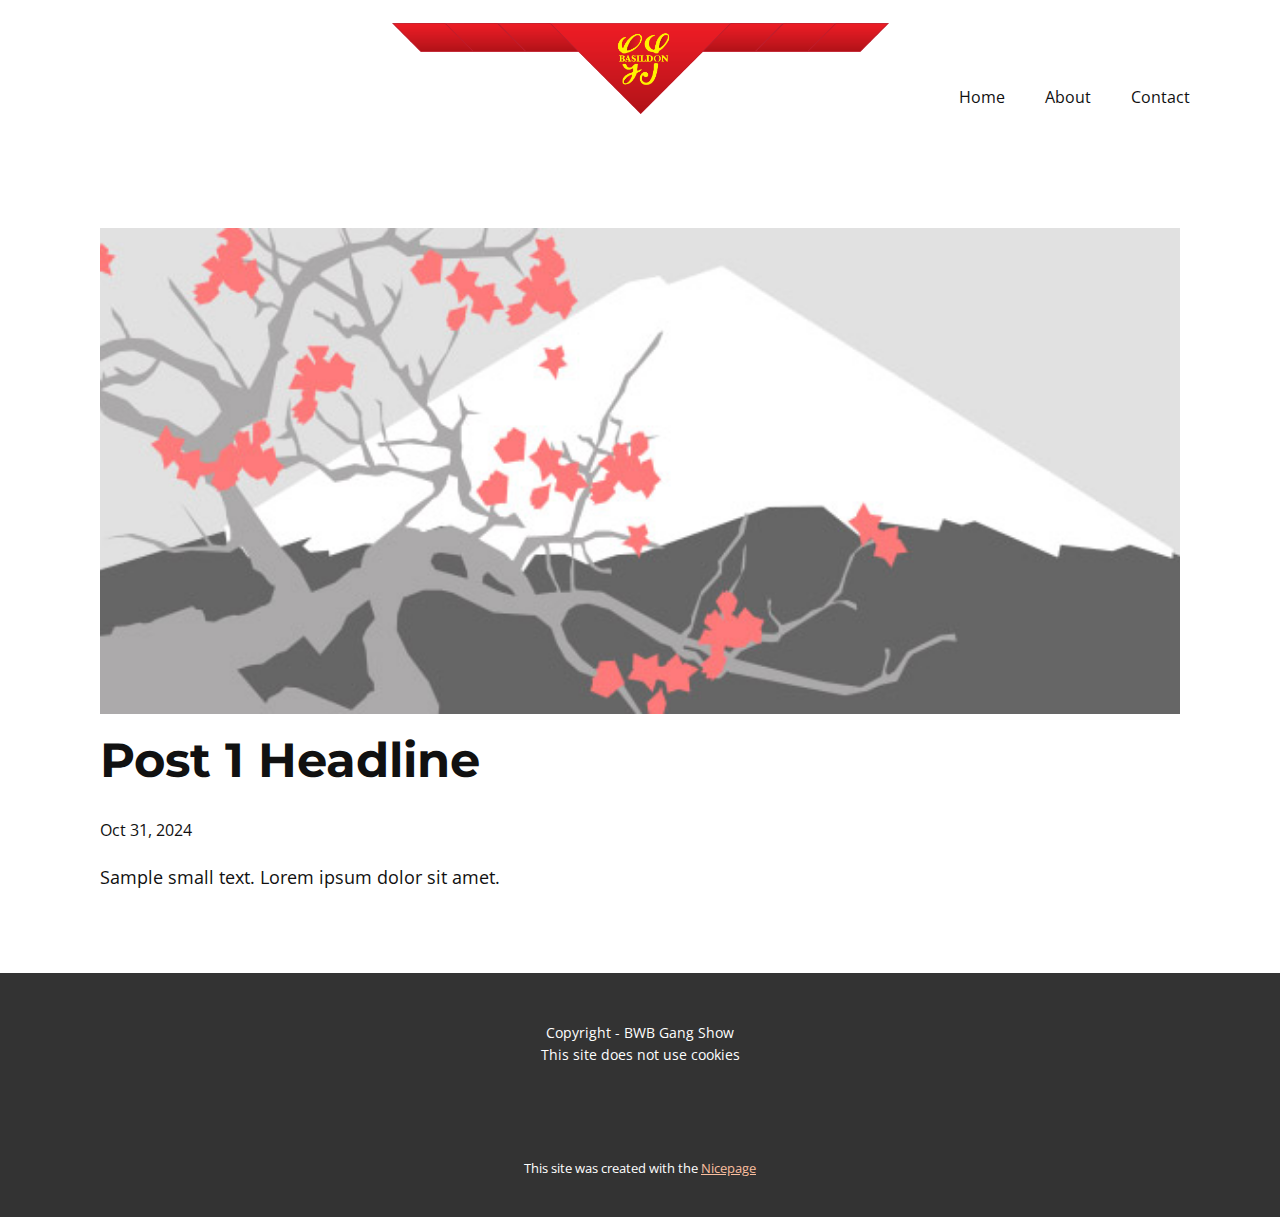
<file: blog/post.html>
<!DOCTYPE html>
<html style="font-size: 16px;" lang="en"><head>
    <meta name="viewport" content="width=device-width, initial-scale=1.0">
    <meta charset="utf-8">
    <meta name="keywords" content="Post 1 Headline">
    <meta name="description" content="">
    <title>Post 1 Headline</title>
    <link rel="stylesheet" href="../nicepage.css" media="screen">
<link rel="stylesheet" href="../Post-Template.css" media="screen">
    <script class="u-script" type="text/javascript" src="../jquery-1.9.1.min.js" defer=""></script>
    <script class="u-script" type="text/javascript" src="../nicepage.js" defer=""></script>
    <meta name="generator" content="Nicepage 6.21.0, nicepage.com">
    <link id="u-theme-google-font" rel="stylesheet" href="https://fonts.googleapis.com/css?family=Roboto:100,100i,300,300i,400,400i,500,500i,700,700i,900,900i|Open+Sans:300,300i,400,400i,500,500i,600,600i,700,700i,800,800i">
    <link id="u-page-google-font" rel="stylesheet" href="https://fonts.googleapis.com/css?family=Montserrat:100,100i,200,200i,300,300i,400,400i,500,500i,600,600i,700,700i,800,800i,900,900i">
    
    
    
    <script type="application/ld+json">{
		"@context": "http://schema.org",
		"@type": "Organization",
		"name": "",
		"logo": "images/Scalf.png"
}</script>
    <meta name="theme-color" content="#f26213">
  <meta data-intl-tel-input-cdn-path="intlTelInput/"></head>
  <body data-path-to-root="./" data-include-products="false" class="u-body u-xl-mode" data-lang="en"><header class="u-clearfix u-header u-header" id="sec-0fba"><div class="u-clearfix u-sheet u-sheet-1">
        <a href="#" class="u-image u-logo u-image-1" data-image-width="7414" data-image-height="1359">
          <img src="../images/Scalf.png" class="u-logo-image u-logo-image-1">
        </a>
        <nav class="u-menu u-menu-dropdown u-offcanvas u-menu-1">
          <div class="menu-collapse" style="font-size: 1rem; letter-spacing: 0px;">
            <a class="u-button-style u-custom-left-right-menu-spacing u-custom-padding-bottom u-custom-top-bottom-menu-spacing u-hamburger-link u-nav-link u-text-active-palette-1-base u-text-hover-palette-2-base" href="#">
              <svg class="u-svg-link" viewBox="0 0 24 24"><use xlink:href="#menu-hamburger"></use></svg>
              <svg class="u-svg-content" version="1.1" id="menu-hamburger" viewBox="0 0 16 16" x="0px" y="0px" xmlns:xlink="http://www.w3.org/1999/xlink" xmlns="http://www.w3.org/2000/svg"><g><rect y="1" width="16" height="2"></rect><rect y="7" width="16" height="2"></rect><rect y="13" width="16" height="2"></rect>
</g></svg>
            </a>
          </div>
          <div class="u-nav-container">
            <ul class="u-nav u-unstyled u-nav-1"><li class="u-nav-item"><a class="u-button-style u-nav-link u-text-active-palette-1-base u-text-hover-palette-2-base" href="../" style="padding: 10px 20px;">Home</a>
</li><li class="u-nav-item"><a class="u-button-style u-nav-link u-text-active-palette-1-base u-text-hover-palette-2-base" href="../About.html" style="padding: 10px 20px;">About</a>
</li><li class="u-nav-item"><a class="u-button-style u-nav-link u-text-active-palette-1-base u-text-hover-palette-2-base" href="../Contact.html" style="padding: 10px 20px;">Contact</a>
</li></ul>
          </div>
          <div class="u-nav-container-collapse">
            <div class="u-black u-container-style u-inner-container-layout u-opacity u-opacity-95 u-sidenav">
              <div class="u-inner-container-layout u-sidenav-overflow">
                <div class="u-menu-close"></div>
                <ul class="u-align-center u-nav u-popupmenu-items u-unstyled u-nav-2"><li class="u-nav-item"><a class="u-button-style u-nav-link" href="../">Home</a>
</li><li class="u-nav-item"><a class="u-button-style u-nav-link" href="../About.html">About</a>
</li><li class="u-nav-item"><a class="u-button-style u-nav-link" href="../Contact.html">Contact</a>
</li></ul>
              </div>
            </div>
            <div class="u-black u-menu-overlay u-opacity u-opacity-70"></div>
          </div>
        </nav>
      </div></header>
    <section class="u-align-center u-clearfix u-section-1" id="sec-8f0b">
      <div class="u-clearfix u-sheet u-valign-middle-md u-valign-middle-sm u-valign-middle-xs u-sheet-1"><!--post_details--><!--post_details_options_json--><!--{"source":""}--><!--/post_details_options_json--><!--blog_post-->
        <div class="u-container-style u-expanded-width u-post-details u-post-details-1">
          <div class="u-container-layout u-valign-middle u-container-layout-1"><!--blog_post_image-->
            <img alt="" class="u-blog-control u-expanded-width u-image u-image-default u-image-1" src="../images/0fd3416c.jpeg"><!--/blog_post_image--><!--blog_post_header-->
            <h2 class="u-blog-control u-text u-text-1">Post 1 Headline</h2><!--/blog_post_header--><!--blog_post_metadata-->
            <div class="u-blog-control u-metadata u-metadata-1"><!--blog_post_metadata_date-->
              <span class="u-meta-date u-meta-icon">Oct 31, 2024</span><!--/blog_post_metadata_date--><!--blog_post_metadata_category-->
              <!--/blog_post_metadata_category--><!--blog_post_metadata_comments-->
              <!--/blog_post_metadata_comments-->
            </div><!--/blog_post_metadata--><!--blog_post_content-->
            <div class="u-align-justify u-blog-control u-post-content u-text u-text-2 fr-view">
  <p>Sample small text. Lorem ipsum dolor sit amet.</p>
  </div><!--/blog_post_content-->
          </div>
        </div><!--/blog_post--><!--/post_details-->
      </div>
    </section>
    
    
    
    <footer class="u-align-center u-clearfix u-container-align-center u-footer u-grey-80 u-footer" id="sec-4b37"><div class="u-clearfix u-sheet u-sheet-1">
        <p class="u-small-text u-text u-text-variant u-text-1">Copyright - BWB Gang Show<br>This site does not use cookies<br>
        </p>
      </div></footer>
    <section class="u-backlink u-clearfix u-grey-80">
      <p class="u-text">
        <span>This site was created with the </span>
        <a class="u-link" href="https://nicepage.com/" target="_blank" rel="nofollow">
          <span>Nicepage</span>
        </a>
      </p>
    </section>
  
</body></html>
</file>
